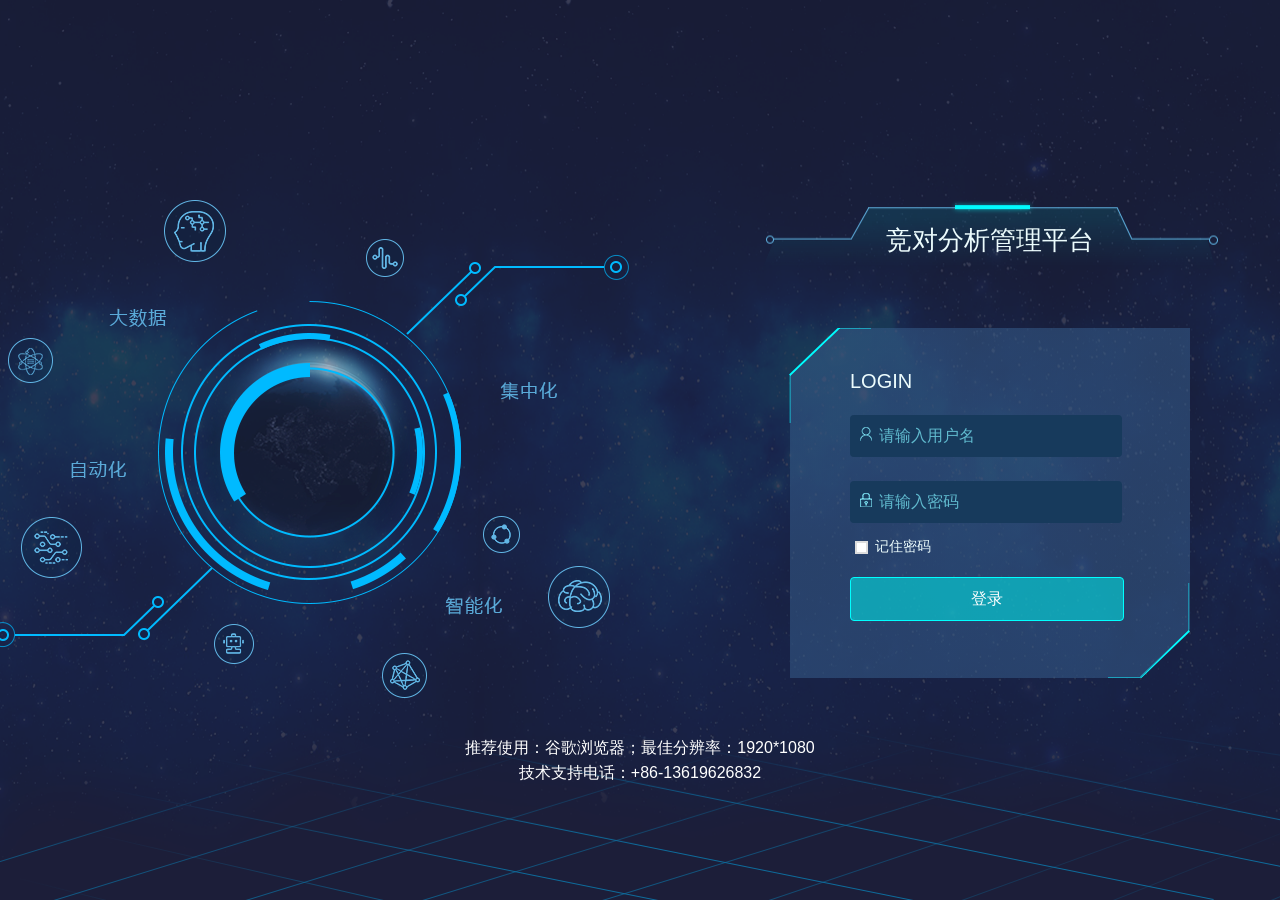
<file: contra/WebContent/login.html>
<!DOCTYPE html>
<html lang="en">
<head>
    <meta charset="UTF-8">
    <title>登录页</title>
      <link rel="shortcut icon" href="images/logo.png">
    <style>
        html,body{height: 100%;width: 100%;margin:0;padding:0;}
        body{
            background:url(images/login/lgbg.png)no-repeat;
            width:100%;
            height:100%;
            background-size:100% 100%;
            position:absolute;
            filter:progid:DXImageTransform.Microsoft.AlphaImageLoader(src='images/login/lgbg.png',sizingMethod='scale');
            font-family: arial, "微软雅黑";
        }

        .border1{
            border: 1px solid white;
        }

        .centerDiv {position:absolute; left:50%; top:50%; width:1300px; height:700px; margin-left:-650px; margin-top:-350px}

        .rightDivParent{
            background: url(images/login/leftTop.png) 9px 8px no-repeat,
            url(images/login/rightBottom.png) 328px 263px no-repeat;
            margin: auto;
            margin-top: 50px;
            width: 420px;
            height: 360px;
            padding-top: 8px;
        }
        .rightDiv{
            background: linear-gradient(-45deg, transparent 35px, rgba(53,91,137,0.56) 0) right,
            linear-gradient(136deg, transparent 35px, rgba(53,91,137,0.56) 0) left;
            background-size: 50% 100%;
            background-repeat: no-repeat;
            width: 340px;
            height: 308px;
            margin: auto;
            text-align: left;
            padding-top: 42px;
            padding-left: 60px;
        }

        .inputSty{
            border: none;width: 100%;height: 100%;background-color: transparent; outline:none;color: #60bace;font-size: 16px;
        }

        input::-webkit-input-placeholder{
            color:#60bace;
        }

        input[type=checkbox]  {
            display: inline-block;
            vertical-align: middle;
            width: 13px;
            height: 13px;
            margin-left: 5px;
            -webkit-appearance: none;
            background-color: transparent;
            border: 0;
            outline: 0 !important;
            line-height: 20px;
            color: #d8d8d8;
        }



        input[type=checkbox]:after  {
            content: "";
            display:block;
            width: 13px;
            height: 13px;
            text-align: center;
            line-height: 13px;
            font-size: 13px;
            color: #fff;
            border: 2px solid #ddd;
            background-color: #fff;
            box-sizing:border-box;
        }
        input[type=checkbox]:checked:after  {
            border: 2px solid #ddd;
            background-color: #207e92;
        }
        input:-webkit-autofill, textarea:-webkit-autofill, select:-webkit-autofill{
            background-color: rgb(32, 80, 127) !important;
        }
    </style>
</head>
<body>

<div class="centerDiv ">

    <div style="float: left;width:639px;height:498px; margin-top:100px;background: url(images/login/leftPig.png) no-repeat;background-size: 100% 100%" class="" ></div>

    <div style="float: right;width: 600px;height: 500px;margin-top:100px;" class="">

        <div class="" style="margin: auto;color: #ecfcfd;font-size: 26px;width: 456px;height: 70px;line-height: 80px;background: url(images/login/topTitle.png) no-repeat;background-size: 100% 100%;text-align: center">
            <span>竞对分析管理平台</span>
        </div>

        <div class=" rightDivParent">
        <div class=" rightDiv" >

            <span style="color: #ecfcfd;font-size: 20px" >LOGIN</span>

             <div style="border-radius: 4px;margin-top: 22px;width: 80%;height: 42px;line-height: 42px;background-color: #173a5c" class="">
                  <div style="float: left;margin-top: 12px;margin-left: 10px;height: 14px;width: 12px;background: url(images/login/userName.png) no-repeat"></div>
                  <div style="float: right;width: 90%;height: 38px">
                      <input type="text" value="" style="display: none">
                      <input type="text" value="" id="userName" class="inputSty" placeholder="请输入用户名" autocomplete="off">
                  </div>
             </div>

            <div style="border-radius: 4px;margin-top: 24px;width: 80%;height: 42px;line-height: 42px;background-color: #173a5c" class="">
                <div style="float: left;margin-top: 12px;margin-left: 10px;height: 14px;width: 12px;background: url(images/login/psw.png) no-repeat"></div>
                <div style="float: right;width: 90%;height: 38px">
                    <input type="password" value="" style="display: none">
                    <input type="password"  id="passwd" class="inputSty" placeholder="请输入密码" autocomplete="off">
                </div>
            </div>
            
            <div style="color: #cdcdcd;font-size: 14px;margin-top: 15px">
            <input type="checkbox" id="jizhu">
            <span style="color:  #ecfcfd">记住密码</span>
            </div>

            <div  id="userLogin" style="border-radius: 4px;text-align: center;border: 1px solid #00ffff;background-color: rgba(3, 222, 225, 0.6);;
            color: #FFFFFF;height: 42px;line-height:42px;width: 80%;margin-top: 20px" >登录</div>
        </div>
        </div>
    </div>

    <p style="clear: both;width: 100%;text-align: center;color: #FFFFFF;position: absolute;bottom: 25px;font-size: 16px;">推荐使用：谷歌浏览器；最佳分辨率：1920*1080</p>
    <P style="clear: both;width: 100%;text-align: center;color: #FFFFFF;position: absolute;bottom: 0;font-size: 16px;">技术支持电话：+86-13619626832</P>
</div>


</body>
<script type="text/javascript" src="js/common/jquery-3.1.1.js"></script>
<script type="text/javascript" src="layui/layui.js"></script>
<script type="text/javascript" src="js/common/common.js"></script>
<script type="text/javascript" src="js/common/jquery.cookie.js"></script>

<script>
    $(function () {
//        console.log($.cookie("rmbUser"))
        if ($.cookie("rmbUser") == "true") {
            $("#jizhu").attr("checked", true);
            $("#userName").val($.cookie("userCode"));
            $("#passwd").val($.cookie("userPasswd"));
        }

        $("#userName").change(function(){
           $("#passwd").val("");
        });

        //按钮点击事件
        $("#userLogin").click(function () {
            login();
        });

        //键盘事件
        $("html").keypress(function (event) {
            if (event.keyCode == 13) {//判断是否enter键
                login();
            }
        });

//        $("#userLogin").mouseenter(function () {
//            $("#userLogin").css("border","1px solid #104a82")
//        })
//
//        $("#userLogin").mouseleave(function () {
//            $("#userLogin").css("border","none")
//        })

    });

    function login() {
        Save();
        var userCode = $("#userName").val();
        var userPasswd = $("#passwd").val();
        var flag = $("input[type='checkbox']").is(':checked');
        $.ajax({
            type: 'post',
            data: {userName: userCode, passwd: userPasswd},
            url: "/contra/checkLogin.jhtml",
            success: function (data) {
                if (data == 'success') {
                    window.location.href="/contra/index.jhtml"
                }else if(data == 'noaccount')  {
                    ErroAlert("账号不存在")
                }
                else if(data == 'nopasswd')  {
                    ErroAlert("密码错误")
                }else if(data=='lock'){
                    ErroAlert("账号已失效")
                }
            }
        });
    }


    //记住用户名密码
    function Save() {
        if ($("input[type='checkbox']").is(':checked')) {
            var str_username = $("#userName").val();
            var str_password = $("#passwd").val();
            $.cookie("rmbUser", "true", { expires: 7 }); //存储一个带7天期限的cookie
            $.cookie("userCode", str_username, { expires: 7 });
            $.cookie("userPasswd", str_password, { expires: 7 });
        }
        else {
            $.cookie("rmbUser", "false", { expire: -1 });
            $.cookie("userCode", "", { expires: -1 });
            $.cookie("userPasswd", "", { expires: -1 });
        }
    };



    //弹出
    function ErroAlert(e) {
        var index = layer.alert(e, { icon: 5, time: 2000, offset: 't', closeBtn: 0, title: '错误信息', btn: [], anim: 2, shade: 0 });
        layer.style(index, {
            color: '#777'
        });
    }
</script>

</html>
</file>
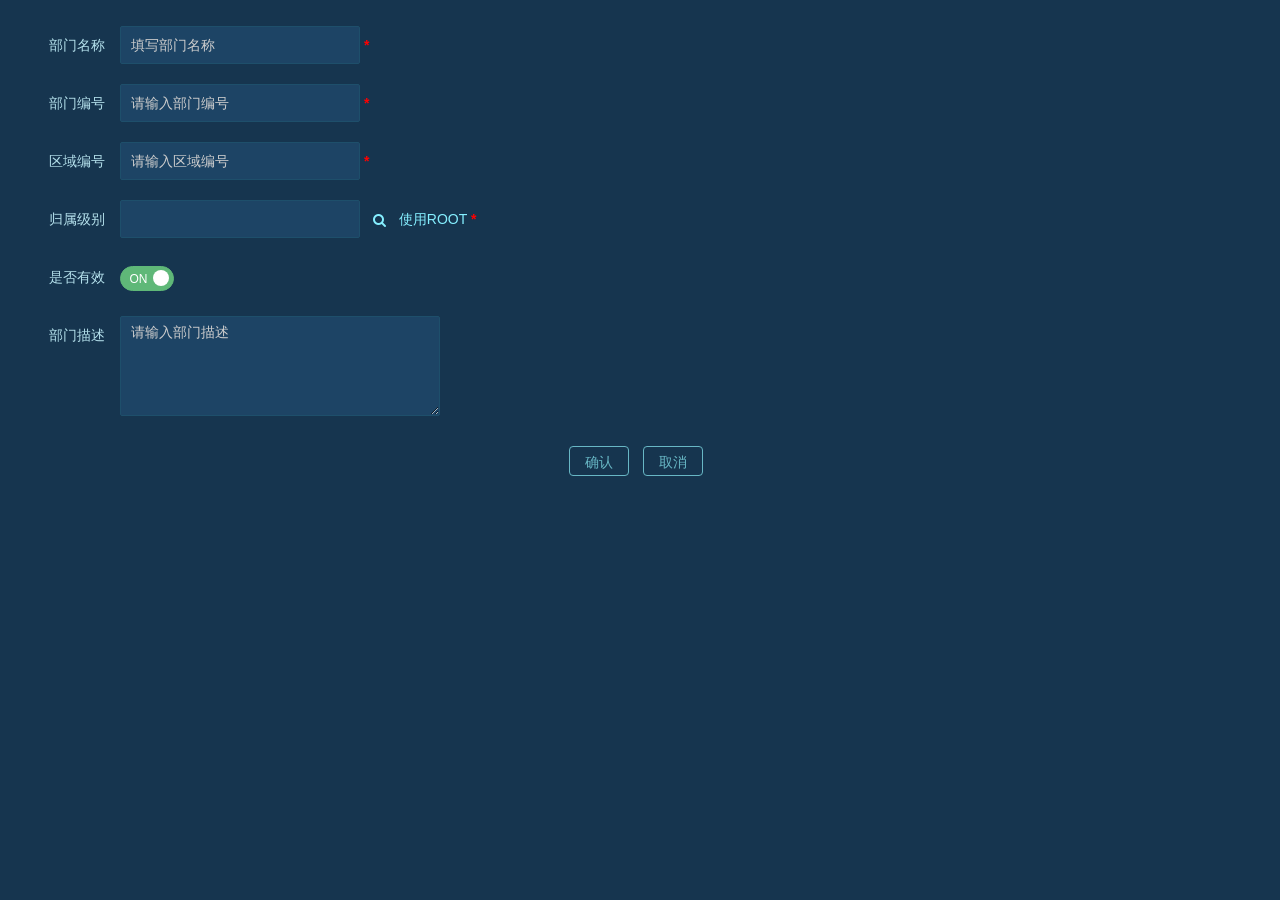
<file: contra/WebContent/admin/user/departmentedit.html>
<!DOCTYPE html>
<html lang="en">
<head>
    <meta charset="UTF-8">
    <META HTTP-EQUIV="pragma" CONTENT="no-cache">
    <META HTTP-EQUIV="Cache-Control" CONTENT="no-cache, must-revalidate">
    <META HTTP-EQUIV="expires" CONTENT="0">
    <meta http-equiv="X-UA-Compatible" content="IE=edge,chrome=1">
    <meta name="viewport" content="width=device-width, initial-scale=1, maximum-scale=1">
    <meta name="apple-mobile-web-app-status-bar-style" content="black">
    <meta name="apple-mobile-web-app-capable" content="yes">
    <meta name="format-detection" content="telephone=no">
    <link rel="stylesheet" type="text/css" href="../../css/common/bootstrap.min.css?ver=1">
    <link rel="stylesheet" type="text/css" href="../../css/global.css?ver=1">
    <link rel="stylesheet" type="text/css" href="../../css/common/button.css?ver=1">
    <link rel="stylesheet" type="text/css" href="../../layui/css/layui.css">
    <link rel="stylesheet" type="text/css" href="../../font-awesome-4.7.0/css/font-awesome.min.css">
    <link rel="stylesheet" href="../../css/common/sumoselect.css"/>
    <link rel="stylesheet" href="../../css/common/style-modal.css"/>
        <script type="text/javascript" src="../../js/common/jquery-3.1.1.js?ver=1"></script>
    <script src="../../layui/layui.js" type="text/javascript"></script>
    <script src="../../js/common/common.js" type="text/javascript"></script>
    <script type="text/javascript" src="../../js/common/jquery.sumoselect.js"></script>
    <script type='text/javascript' src='../../js/admin/user/departmentedit.js'></script>
    <title>添加/编辑用户</title>
    <style>
        .layui-form-label {
            width: 120px;
        }

        .layui-input
        {
            display: inline-block;
            width: 240px;
        }

        span.spanrequired {
            font-weight: bolder;
            color: red;
        }
        .layui-form-switch {
            height: 25px;
            line-height: 25px;
            width: 54px;
        }
        .layui-input-block  .readonly{
            background-color: #183952!important;
            cursor: pointer!important;
        }
        .search:hover{
            background: none;
        }
    </style>
</head>
<body>

<form class="layui-form" action="" style="margin-top: 20px;">
    <div class="layui-form-item">
        <label class="layui-form-label">部门名称</label>
        <div class="layui-input-block">
            <input type="text" name="DEPT_NAME" id="DEPT_NAME" class="layui-input" placeholder="填写部门名称"   autocomplete="off">
            <span class="spanrequired">*</span>
        </div>
    </div>
    <div class="layui-form-item">
        <label class="layui-form-label">部门编号</label>
        <div class="layui-input-block">
            <input type="text" name="DEPT_CODE" id="DEPT_CODE" class="layui-input" placeholder="请输入部门编号"    autocomplete="off">
            <span class="spanrequired">*</span>
        </div>
    </div>
    <div class="layui-form-item">
        <label class="layui-form-label">区域编号</label>
        <div class="layui-input-block">
            <input type="text" name="AREA_CODE" id="AREA_CODE" class="layui-input" placeholder="请输入区域编号"    autocomplete="off">
            <span class="spanrequired">*</span>
        </div>
    </div>
    <div class="layui-form-item">
        <label class="layui-form-label">归属级别</label>
        <div class="layui-input-block">
            <input type="text" name="PARENT_DEPT_CODE" id="PARENT_DEPT_CODE" required  lay-verify="required" class="layui-input" readonly  autocomplete="off" style="width: 240px;cursor: pointer;">
            <a class="search btnme " id="btnAddDepartment" data-toggle="tooltip" data-placement="bottom" title="选择归属级别"><i class="fa fa-search" style="color: #85EFFF;" aria-hidden="true"></i></a>
            <a id="btnROOT" style="color: #85EFFF;" title="使用ROOT">使用ROOT</a>
            <span class="spanrequired">*</span>
        </div>
    </div>
    <div class="layui-form-item">
        <label class="layui-form-label">是否有效</label>
        <div class="layui-input-block">
            <input type="checkbox" lay-skin="switch" name="ISVALID" id="ISVALID"  lay-text="ON|OFF" checked=""  autocomplete="off"  lay-filter="ISVALID" lay-data="{id: 'ISVALID'}" />
        </div>
    </div>
    <div class="layui-form-item">
        <label class="layui-form-label">部门描述</label>
        <div class="layui-input-block">
            <textarea placeholder="请输入部门描述" class="layui-textarea" name="DESCRIPTION" id="DESCRIPTION"  autocomplete="off" style="width: 320px"></textarea>
        </div>
    </div>
    <div class="layui-form-item btn-save" style="margin-top: 25px;">
        <!--<label class="layui-form-label">&nbsp;</label>-->
        <div class="layui-input-block" style="margin-left: 0px;">
            <a class="buttona color-highlight" id="btnSubmit" title="确认" >确认</a>
            <a class="buttona color-highlight" id="btnCancel" title="取消" >取消</a>
            <span id="spanmessage" style="font-weight: bold;color: red;">&nbsp;</span>
        </div>
    </div>
</form>
<input type="hidden" id="txtid" />
<input type="hidden" id="hISVALID" />
</body>
</html>
</file>
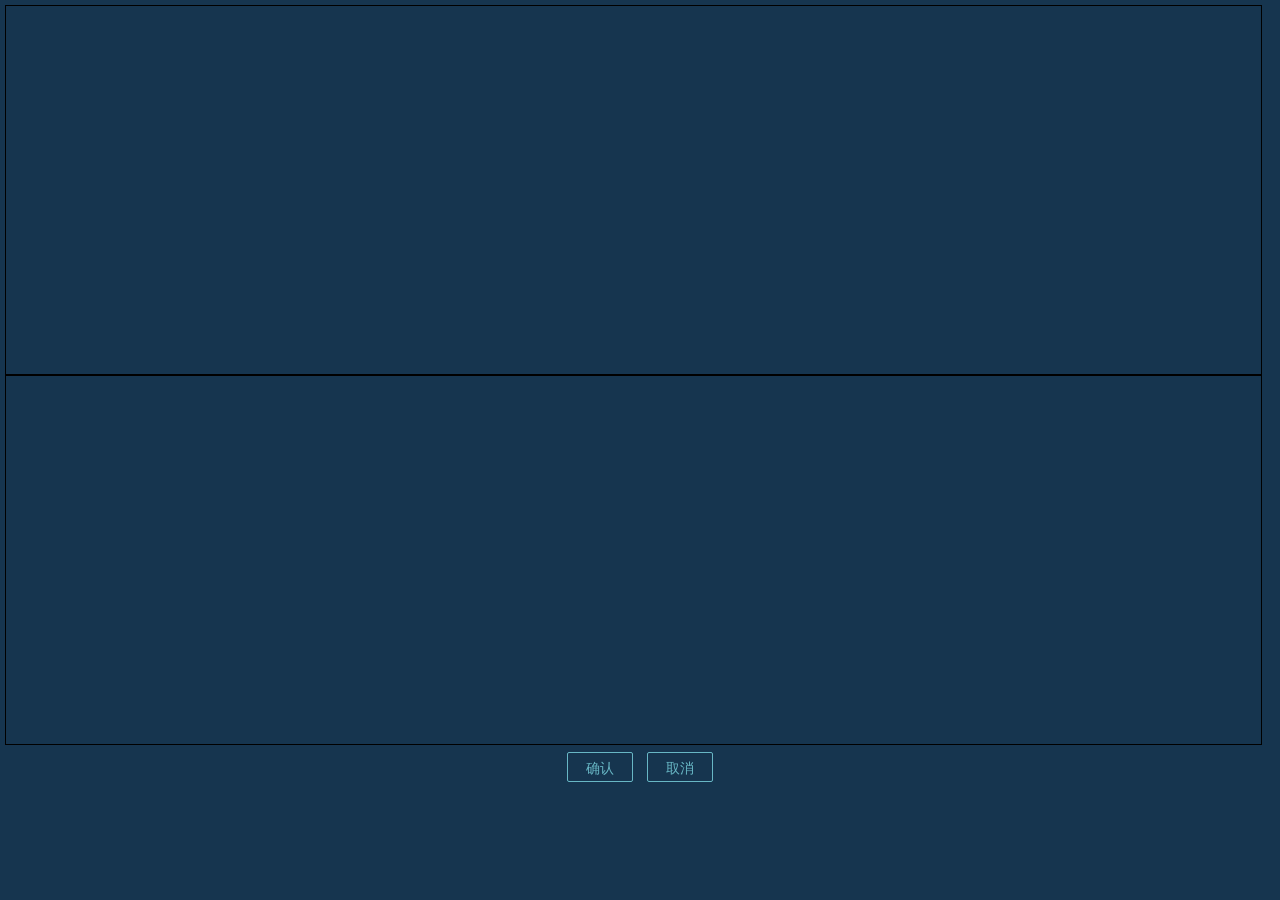
<file: contra/WebContent/admin/user/departmenttree.html>
<!DOCTYPE html>
<html lang="en">
<head>
    <meta charset="UTF-8">
    <META HTTP-EQUIV="pragma" CONTENT="no-cache">
    <META HTTP-EQUIV="Cache-Control" CONTENT="no-cache, must-revalidate">
    <META HTTP-EQUIV="expires" CONTENT="0">
    <meta http-equiv="X-UA-Compatible" content="IE=edge,chrome=1">
    <meta name="viewport" content="width=device-width, initial-scale=1, maximum-scale=1">
    <meta name="apple-mobile-web-app-status-bar-style" content="black">
    <meta name="apple-mobile-web-app-capable" content="yes">
    <meta name="format-detection" content="telephone=no">
    <link rel="stylesheet" type="text/css" href="../../css/common/bootstrap.min.css?ver=1">
    <link rel="stylesheet" type="text/css" href="../../css/global.css?ver=1">
    <link rel="stylesheet" type="text/css" href="../../css/common/button.css?ver=1">
    <link rel="stylesheet" type="text/css" href="../../layui/css/layui.css">
    <link rel="stylesheet" type="text/css" href="../../font-awesome-4.7.0/css/font-awesome.min.css">
    <link rel="stylesheet" href="../../css/common/sumoselect.css"/>
    <link rel="stylesheet" href="../../css/common/style-modal.css"/>
    <script type="text/javascript" src="../../js/common/jquery-3.1.1.js?ver=1"></script>
    <script src="../../layui/layui.js" type="text/javascript"></script>
    <script src="../../js/common/common.js" type="text/javascript"></script>
    <script src="../../js/common/layui-xtree.js" type="text/javascript"></script>
    <script type="text/javascript" src="../../js/common/jquery.sumoselect.js"></script>
    <script src="../../js/admin/user/departmenttree.js" type="text/javascript"></script>
    <title>后台管理选择部门</title>
    <style>
        .layui-btn {
            display: inline-block;
            height: 30px;
            line-height: 30px;
            padding: 0 18px;
            white-space: nowrap;
            text-align: center;
            font-size: 14px;
            border-radius: 2px;
            cursor: pointer;
            float: right;
        }

        .layui-tree-leaf {
            top: 3px;
            margin: 0px 5px 0px 0px;
            font-size: 18px !important;
            color: rgb(130, 130, 130) !important;
        }

        .layui-tree-branch, .layui-tree-spread {
            top: 3px;
            margin: 0px 5px 0px 0px;
            font-size: 18px !important;
            color: rgb(238, 154, 0) !important;
        }

        #treeSimple a {
            text-decoration: none;
        }

        .usertree {
            width: 99%;
            height: 370px;
            border: 1px solid black;
            padding: 10px 0 25px 5px;
            overflow-y: auto;
            overflow-x: hidden;
        }

        .title {
            font-size: 18px;
            font-weight: bold;
            text-align: center;
            width: 100%;
            display: block;
        }
        .layui-btn{
            text-decoration: none;
            float:none;
        }
        .layui-tree li a cite{
            color: #FFFFFF;
        }
        .selectnode{
            font-weight: bold;
        }
    </style>
</head>
<body style="margin-top: 0px;">
<form class="layui-form">
    <div class="container" style="text-align: left">
        <div class="row clearfix">
            <div class="col-md-12">
                <div id="treeCheckBox" class="usertree"></div>
                <div id="treeSimple" class="usertree"></div>
            </div>
            <div class="col-md-12 btn-save" style="text-align: center;margin-top: 7px;">
                <a class="layui-btn color-highlight" id="btnSubmit">确认</a>
                <a class="layui-btn color-highlight" id="btnCancel">取消</a>
            </div>
        </div>
    </div>
</form>
</body>
</html>
</file>
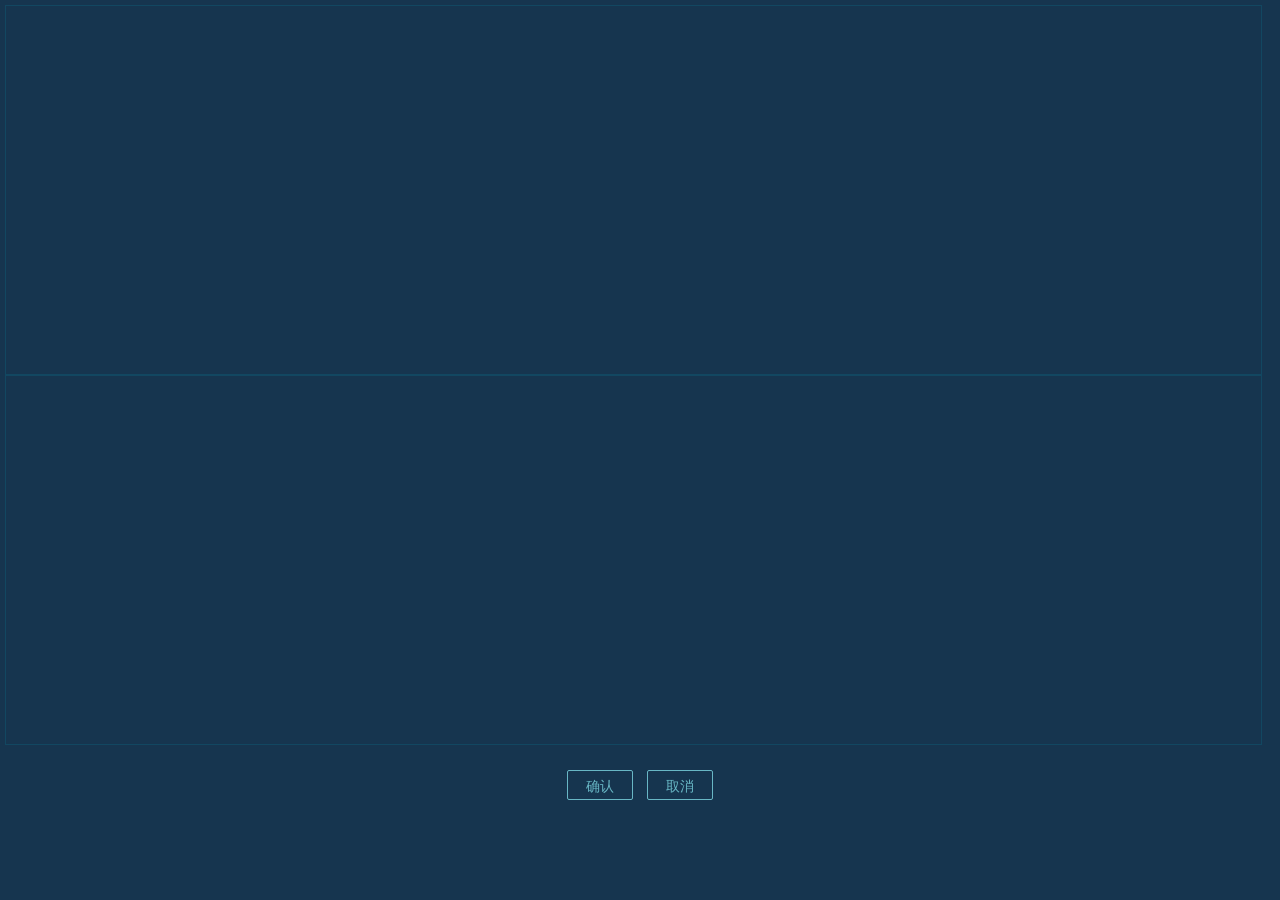
<file: contra/WebContent/admin/user/functiontree.html>
<!DOCTYPE html>
<html lang="en">
<head>
    <meta charset="UTF-8">
    <META HTTP-EQUIV="pragma" CONTENT="no-cache">
    <META HTTP-EQUIV="Cache-Control" CONTENT="no-cache, must-revalidate">
    <META HTTP-EQUIV="expires" CONTENT="0">
    <meta http-equiv="X-UA-Compatible" content="IE=edge,chrome=1">
    <meta name="viewport" content="width=device-width, initial-scale=1, maximum-scale=1">
    <meta name="apple-mobile-web-app-status-bar-style" content="black">
    <meta name="apple-mobile-web-app-capable" content="yes">
    <meta name="format-detection" content="telephone=no">
    <link rel="stylesheet" type="text/css" href="../../css/common/bootstrap.min.css?ver=1">
    <link rel="stylesheet" type="text/css" href="../../css/global.css?ver=1">
    <link rel="stylesheet" type="text/css" href="../../css/common/button.css?ver=1">
    <link rel="stylesheet" type="text/css" href="../../layui/css/layui.css">
    <link rel="stylesheet" type="text/css" href="../../font-awesome-4.7.0/css/font-awesome.min.css">
    <link rel="stylesheet" href="../../css/common/sumoselect.css"/>
    <link rel="stylesheet" href="../../css/common/style-modal.css"/>
        <script type="text/javascript" src="../../js/common/jquery-3.1.1.js?ver=1"></script>
    <script src="../../layui/layui.js" type="text/javascript"></script>
    <script src="../../js/common/common.js" type="text/javascript"></script>
    <script src="../../js/common/layui-xtree.js" type="text/javascript"></script>
    <script type="text/javascript" src="../../js/common/jquery.sumoselect.js"></script>
    <script src="../../js/admin/user/functiontree.js" type="text/javascript"></script>
    <title>后台管理选择功能</title>
    <style>
        .layui-btn {
            display: inline-block;
            height: 30px;
            line-height: 30px;
            padding: 0 18px;
            white-space: nowrap;
            text-align: center;
            font-size: 14px;
            border-radius: 2px;
            cursor: pointer;
            float: right;
        }

        .layui-tree-leaf {
            top: 3px;
            margin: 0px 5px 0px 0px;
            font-size: 18px !important;
            color: rgb(130, 130, 130) !important;
        }

        .layui-tree-branch, .layui-tree-spread {
            top: 3px;
            margin: 0px 5px 0px 0px;
            font-size: 18px !important;
            color: rgb(238, 154, 0) !important;
        }

        #treeSimple a {
            text-decoration: none;
        }

        .usertree {
            width: 99%;
            height: 370px;
            border: 1px solid rgba(0, 144, 171, 0.2);
            padding: 10px 0 25px 5px;
            overflow-y: auto;
            overflow-x: hidden;
        }

        .title {
            font-size: 18px;
            font-weight: bold;
            text-align: center;
            width: 100%;
            display: block;
        }
        .layui-btn{
            text-decoration: none;
            float:none;
        }
    </style>
</head>
<body style="margin-top: 0px;">
<form class="layui-form">
    <div class="container" style="text-align: left">
        <div class="row clearfix">
            <div class="col-md-12">
                <div id="treeCheckBox" class="usertree"></div>
                <div id="treeSimple" class="usertree"></div>
            </div>
            <div class="col-md-12 btn-save" style="text-align: center;margin-top: 25px">
                <a class="layui-btn color-highlight" id="btnSubmit">确认</a>
                <a class="layui-btn color-highlight" id="btnCancel">取消</a>
            </div>
        </div>
    </div>
</form>
</body>
</html>
</file>
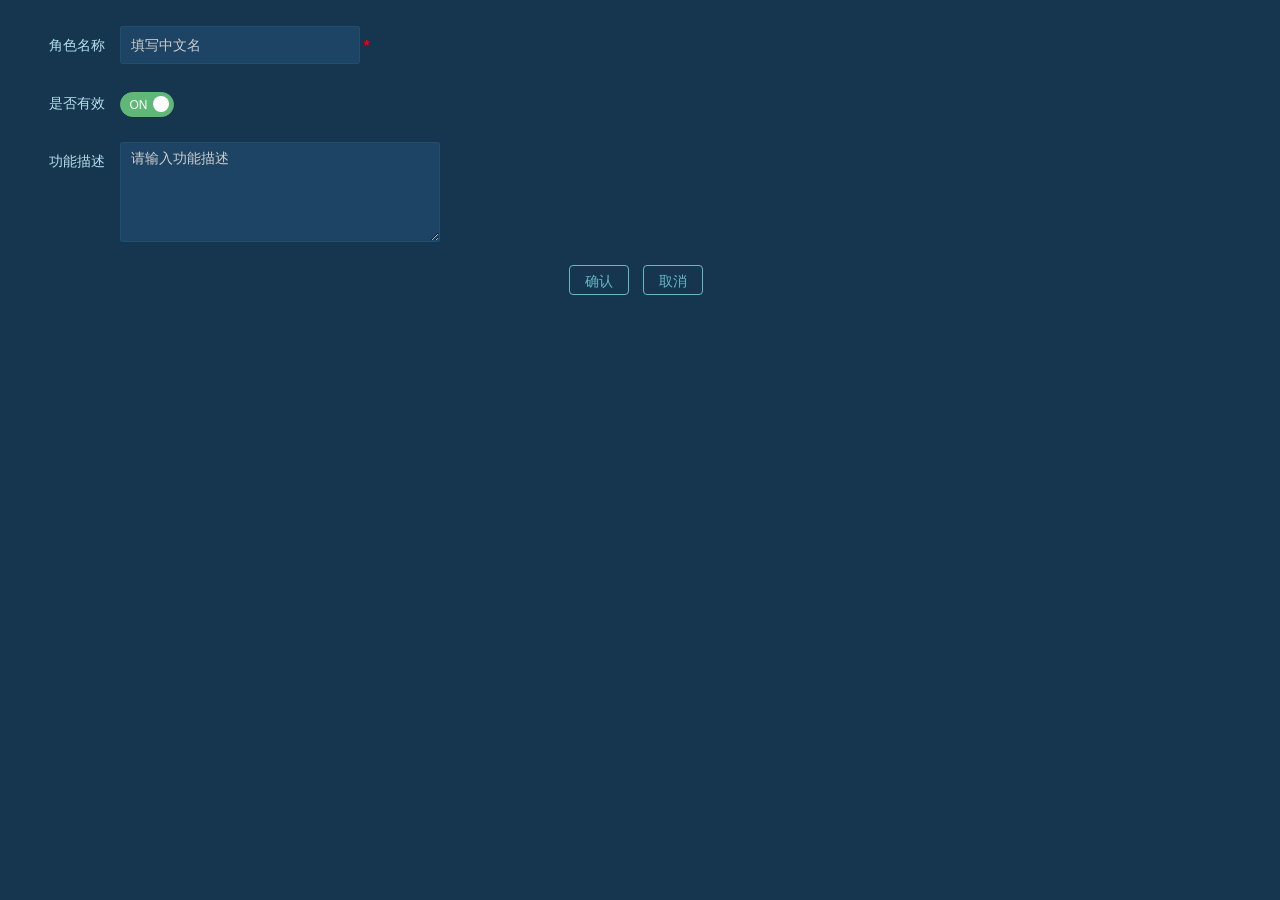
<file: contra/WebContent/admin/user/roleedit.html>
<!DOCTYPE html>
<html lang="en">
<head>
    <meta charset="UTF-8">
    <META HTTP-EQUIV="pragma" CONTENT="no-cache">
    <META HTTP-EQUIV="Cache-Control" CONTENT="no-cache, must-revalidate">
    <META HTTP-EQUIV="expires" CONTENT="0">
    <meta http-equiv="X-UA-Compatible" content="IE=edge,chrome=1">
    <meta name="viewport" content="width=device-width, initial-scale=1, maximum-scale=1">
    <meta name="apple-mobile-web-app-status-bar-style" content="black">
    <meta name="apple-mobile-web-app-capable" content="yes">
    <meta name="format-detection" content="telephone=no">
    <link rel="stylesheet" type="text/css" href="../../css/common/bootstrap.min.css?ver=1">
    <link rel="stylesheet" type="text/css" href="../../css/global.css?ver=1">
    <link rel="stylesheet" type="text/css" href="../../css/common/button.css?ver=1">
    <link rel="stylesheet" type="text/css" href="../../layui/css/layui.css">
    <link rel="stylesheet" type="text/css" href="../../font-awesome-4.7.0/css/font-awesome.min.css">
    <link rel="stylesheet" href="../../css/common/sumoselect.css"/>
    <link rel="stylesheet" href="../../css/common/style-modal.css"/>
        <script type="text/javascript" src="../../js/common/jquery-3.1.1.js?ver=1"></script>
    <script src="../../layui/layui.js" type="text/javascript"></script>
    <script src="../../js/common/common.js" type="text/javascript"></script>
    <script type="text/javascript" src="../../js/common/jquery.sumoselect.js"></script>
    <script type='text/javascript' src='../../js/admin/user/roleedit.js'></script>
    <title>添加/编辑角色</title>
    <style>
        .layui-form-label {
            width: 120px;
        }

        .layui-input
        {
            display: inline-block;
            width: 240px;
        }

        span.spanrequired {
            font-weight: bolder;
            color: red;
        }
        .layui-form-switch {
            height: 25px;
            line-height: 25px;
            width: 54px;
        }
        .layui-input-block  .readonly{
            background-color: #183952!important;
            cursor: pointer!important;
        }
        .search:hover{
            background: none;
        }
    </style>
</head>
<body>

<form class="layui-form" action="" style="margin-top: 20px;">
    <div class="layui-form-item">
        <label class="layui-form-label">角色名称</label>
        <div class="layui-input-block">
            <input type="text" name="ROLE_NAME" id="ROLE_NAME" class="layui-input" placeholder="填写中文名" lay-verify="title|required"  autocomplete="off">
            <span class="spanrequired">*</span>
        </div>
    </div>
    <div class="layui-form-item">
        <label class="layui-form-label">是否有效</label>
        <div class="layui-input-block">
            <input type="checkbox" lay-skin="switch" name="ISVALID" id="ISVALID"  lay-text="ON|OFF" checked=""  autocomplete="off"  lay-filter="ISVALID" lay-data="{id: 'ISVALID'}" />
            <input type="hidden" id="hISVALID" />
        </div>
    </div>
    <div class="layui-form-item">
        <label class="layui-form-label">功能描述</label>
        <div class="layui-input-block">
            <textarea placeholder="请输入功能描述" class="layui-textarea" name="DESCRIPTION" id="DESCRIPTION"  autocomplete="off" style="width: 320px"></textarea>
        </div>
    </div>
    <div class="layui-form-item btn-save" >
        <!--<label class="layui-form-label">&nbsp;</label>-->
        <div class="layui-input-block" style="margin-left: 0px;">
            <a class="buttona color-highlight" id="btnSubmit" title="确认" >确认</a>
            <a class="buttona color-highlight" id="btnCancel" title="取消" >取消</a>
            <span id="spanmessage" style="font-weight: bold;color: red;">&nbsp;</span>
        </div>
    </div>
</form>
</body>
</html>
</file>
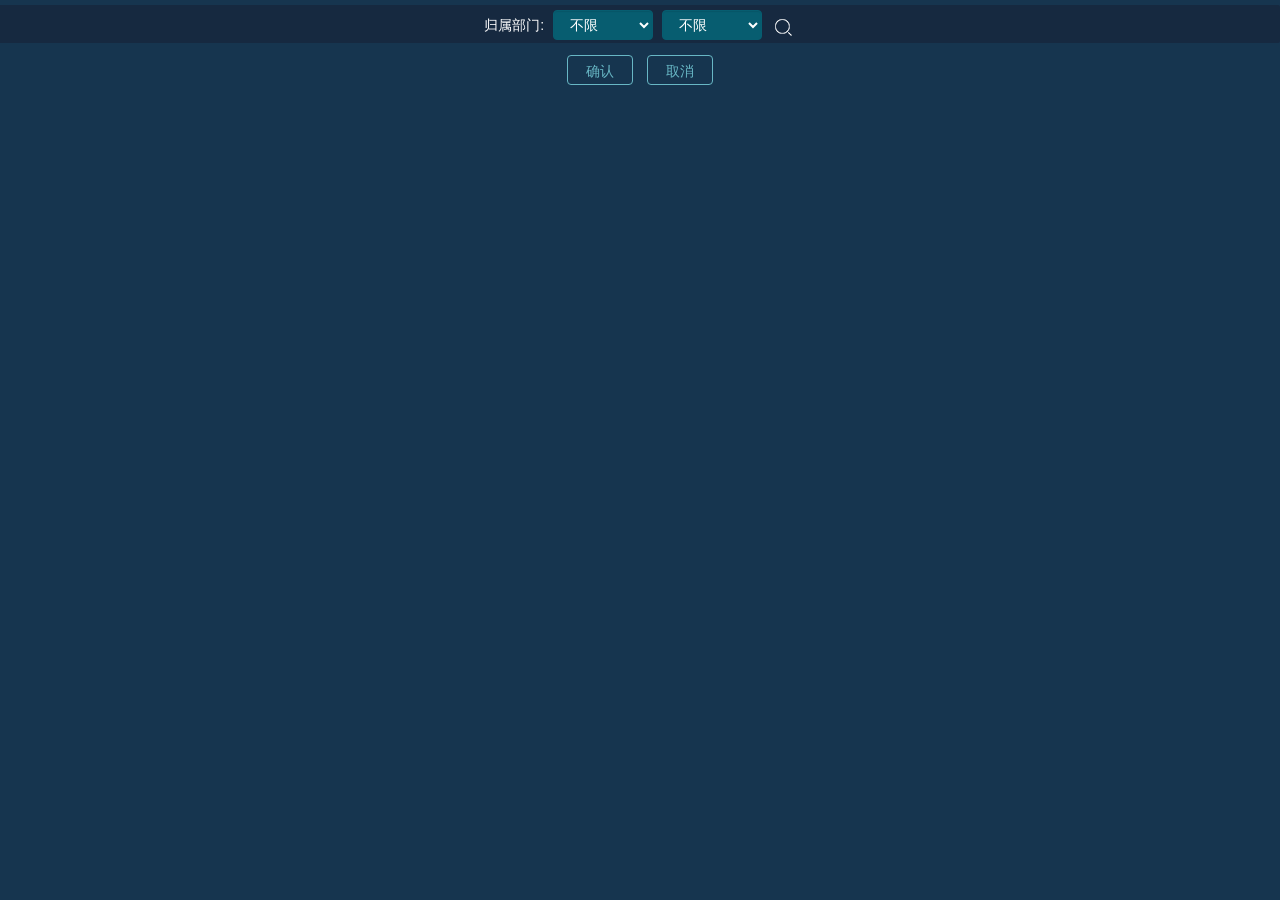
<file: contra/WebContent/admin/user/roleuser.html>
<!DOCTYPE html>
<html lang="en">
<head>
    <meta charset="UTF-8">
    <META HTTP-EQUIV="pragma" CONTENT="no-cache">
    <META HTTP-EQUIV="Cache-Control" CONTENT="no-cache, must-revalidate">
    <META HTTP-EQUIV="expires" CONTENT="0">
    <meta http-equiv="X-UA-Compatible" content="IE=edge,chrome=1">
    <meta name="viewport" content="width=device-width, initial-scale=1, maximum-scale=1">
    <meta name="apple-mobile-web-app-status-bar-style" content="black">
    <meta name="apple-mobile-web-app-capable" content="yes">
    <meta name="format-detection" content="telephone=no">
    <link rel="stylesheet" type="text/css" href="../../css/common/bootstrap.min.css?ver=1">
    <link rel="stylesheet" type="text/css" href="../../css/global.css?ver=1">
    <link rel="stylesheet" type="text/css" href="../../css/common/button.css?ver=1">
    <link rel="stylesheet" type="text/css" href="../../layui/css/layui.css">
    <link rel="stylesheet" type="text/css" href="../../font-awesome-4.7.0/css/font-awesome.min.css">
    <link rel="stylesheet" href="../../css/common/sumoselect.css"/>
    <link rel="stylesheet" href="../../css/common/style-modal.css"/>
    <script type="text/javascript" src="../../js/common/jquery-3.1.1.js?ver=1"></script>
    <script src="../../layui/layui.js" type="text/javascript"></script>
    <script src="../../js/common/common.js" type="text/javascript"></script>
    <script type="text/javascript" src="../../js/common/jquery.sumoselect.js"></script>
    <script type='text/javascript' src='../../js/admin/user/roleuser.js'></script>
    <title>添加用户</title>
    <style>
        th[data-field="USER_CODE"] {
            display: none;
        }

        .bar {
            background: #162940;
            color: #ffffff;
            text-align: center;
            padding-top: 5px;
        }

        .layui-table-view {
            margin-top: 10px;
        }

        .color-highlight {
            height:30px;
            line-height: 30px;
            border-radius: 4px;
        }
    </style>
</head>
<body style="margin-top: 5px;">

<blockquote class="layui-elem-quote bar">
    <span style="margin-left: 5px;">归属部门: </span>
    <select class="select2 form-control" name="" id="selectProvince" style="margin-left: 5px;display: inline-block;">
        <option value="530181" selected="selected">不限</option>
        <option value="530100">云南</option>
        <option value="530181">湖南</option>
    </select>
    <select class="select2 form-control" name="" id="selectCity" style="margin-left: 5px;display: inline-block;">
        <option value="530181" selected="selected">不限</option>
        <option value="530100">昆明</option>
        <option value="530181">大理</option>
    </select>
    <button class="search btnme " data-toggle="tooltip" data-placement="bottom" title="查询">
        <img src="../../images/img/search.png" aria-hidden="true">
    </button>

</blockquote>

<div class="container" style="text-align: center">
    <div class="row clearfix">
        <div class="col-md-12">
            <div id="dtUser" lay-filter="dtUser" lay-data="{id: 'dtUser'}"></div>
        </div>
        <div class="col-md-12 btn-save" style="margin-left: 0px;margin-top: 6px;">
            <a class="layui-btn color-highlight" id="btnSubmit">确认</a>
            <a class="layui-btn color-highlight" id="btnCancel">取消</a>
        </div>
    </div>
</div>
</body>
<script type="text/html" id="toolIsvalid">
    {{#  if(d.hasOwnProperty("ISVALID")==false || d.ISVALID == undefined || d.ISVALID == null){ }}
    <i class="layui-icon" style="color:gray">&#x1006;</i>
    {{# } else  if(d.ISVALID ==1){ }}
    <i class="layui-icon" style="color:orange">&#xe605;</i>
    {{#  }  else { }}
    <i class="layui-icon" style="color:gray">&#x1006;</i>
    {{# } }}
</script>

</html>
</file>
<file: contra/WebContent/css/global.css>
/**

 layui瀹樼綉
 By 璐ゅ績

*/


/* 甯冨眬 */
.site-inline{font-size: 0;}
.site-tree, .site-content{display: inline-block;  *display:inline; *zoom:1; vertical-align: top; font-size: 14px;}
.site-tree{width: 220px; min-height: 900px; padding: 5px 0 20px;}
.site-content{width: 899px; min-height: 900px; padding: 20px 0 10px 20px;}

/* 澶撮儴 */admin-side-toggle
.header{height: 65px; border-bottom: 1px solid #404553;  background-color: #393D49; color: #fff;}
.logo{position: absolute; left: 0; top: 18px;}
.logo img{width: 82px; height: 31px;}

.header .layui-nav{position: absolute; right: 0; top: 0; padding: 0; background: none;}
.header .layui-nav .layui-nav-item{margin: 0 20px; line-height: 66px;}

.menu{position: absolute; right: 0; top: 0; line-height: 65px;}
.menu a{display:inline-block; *display:inline; *zoom:1; vertical-align:top;}
.menu a{position: relative; padding: 0 20px; margin: 0 20px; color: #c2c2c2; font-size: 14px;}
.menu a:hover{color: #fff; transition: all .5s; -webkit-transition: all .5s}
.menu a.this{color: #fff}
.menu a.this::after{content: ''; position: absolute; left: 0; bottom: -1px; width: 100%; height: 5px; }

.header-index{background-color: #080018; border: none;}

.layui-layout-admin .header-demo{border-bottom-color: #483D8B; background-color: #fff;}
.header-demo .logo{left: 40px;}
.header-demo .layui-nav{top: 0;}
.header-demo .layui-nav .layui-nav-item{margin: 0 10px; line-height: 65px;}
.header-demo .layui-nav .layui-nav-item a{color: #999;}
.header-demo .layui-nav .layui-this{background-color: #f2f2f2;}
.header-demo .layui-nav .layui-nav-item a:hover, 
.header-demo .layui-nav .layui-this a{color: #000;}
.header-demo .layui-nav .layui-this:after, 
.header-demo .layui-nav-bar{}
.header-demo .layui-nav .layui-this a{padding: 0 20px;}

/* 搴曢儴 */
.footer{padding: 30px 0; line-height: 30px; text-align: center; background-color: #eee; color: #666; font-weight: 300;}
body .layui-layout-admin .footer-demo{height: auto; padding: 5px 0; line-height: 26px;}
.footer a{padding: 0 5px;}

/* 棣栭〉banner閮ㄥ垎 */
.site-banner{position: relative; height: 600px; text-align: center; overflow: hidden; background-color: #393D49;}
.site-banner-bg
,.site-banner-main{position: absolute; left: 0; top: 0; width: 100%; height: 100%;}
.site-banner-bg{background-position: center 0;}


.site-zfj{padding-top: 25px; height: 220px;}
.site-zfj i{position: absolute; left: 50%; top: 25px; width: 200px; height: 200px; margin-left: -100px; font-size: 200px; color: #c2c2c2;}

@-webkit-keyframes site-zfj {
  0% {opacity: 1;  -webkit-transform: translate3d(0, 0, 0) rotate(0deg) scale(1);}
  10% {opacity: 0.8; -webkit-transform: translate3d(-100px, 0px, 0) rotate(10deg) scale(0.7);}
  35% {opacity: 0.6; -webkit-transform: translate3d(100px, 0px, 0) rotate(30deg) scale(0.4);}
  50% {opacity: 0.4; -webkit-transform: translate3d(0, 0, 0) rotate(360deg) scale(0);}
  80% {opacity: 0.2; -webkit-transform: translate3d(0, 0, 0) rotate(720deg) scale(1);}
  90% {opacity: 0.1; -webkit-transform: translate3d(0, 0, 0) rotate(3600deg) scale(6);}
  100% {opacity: 1; -webkit-transform: translate3d(0, 0, 0) rotate(3600deg) scale(1);}
}
@keyframes site-zfj {
  0% {opacity: 1;  transform: translate3d(0, 0, 0) rotate(0deg) scale(1);}
  10% {opacity: 0.8; transform: translate3d(-100px, 0px, 0) rotate(10deg) scale(0.7);}
  35% {opacity: 0.6; transform: translate3d(100px, 0px, 0) rotate(30deg) scale(0.4);}
  50% {opacity: 0.4; transform: translate3d(0, 0, 0) rotate(360deg) scale(0);}
  80% {opacity: 0.2; transform: translate3d(0, 0, 0) rotate(720deg) scale(1);}
  90% {opacity: 0.1; transform: translate3d(0, 0, 0) rotate(3600deg) scale(6);}
  100% {opacity: 1; transform: translate3d(0, 0, 0) rotate(3600deg) scale(1);}
}

@-webkit-keyframes site-desc {
  0% { -webkit-transform: scale(1.1);}
  100% {opacity: 1; -webkit-transform: scale(1);}
}
@keyframes site-desc {
  0% { transform: scale(1.1);}
  100% {transform: scale(1);}
}

.layui-anim-scaleSpring{-webkit-animation-name: layui-scale-spring; animation-name: layui-scale-spring}
.site-zfj-anim i{-webkit-animation-name: site-zfj; animation-name: site-zfj; -webkit-animation-duration: 5s; animation-duration: 5s;  -webkit-animation-timing-function: linear; animation-timing-function: linear;}


.site-desc{position: relative; height: 70px; margin-top: 25px;  background: url(../images/layui/desc.png) center no-repeat;}
.site-desc-anim{-webkit-animation-name: site-desc; animation-name: site-desc;}

.site-desc cite{position: absolute; bottom: -40px; left: 0; width: 100%; color: #c2c2c2; font-style: normal;}
.site-download{margin-top: 80px; font-size: 0;}
.site-download a{position: relative; padding: 0 45px 0 90px; height: 60px; line-height: 60px; border: 1px solid #464B5B; font-size: 24px; color: #ccc; transition: all .5s; -webkit-transition: all .5s;}
.site-download a:hover{border: 1px solid #778097; color: #fff; border-radius: 30px; }
.site-download a cite{position: absolute; left: 45px; font-size: 30px;}
.site-version{position: relative; margin-top: 15px; color: #ccc; font-size: 12px;}
.site-version span{padding: 0 3px;}
.site-version *{font-style: normal;}
.site-version a{color: #e2e2e2; text-decoration: underline;}

.site-banner-other{position: absolute; left: 0; bottom: 32px; width: 100%; text-align: center;}
.site-banner-other iframe{border: none;}

.site-idea{margin: 50px 0; font-size: 0; text-align: center; font-weight: 300;}
.site-idea li{display: inline-block; vertical-align: top; *display: inline; *zoom:1; font-size: 14px; }
.site-idea li{width: 298px; height: 150px; padding: 30px; line-height: 24px; margin-left: 30px; border: 1px solid #d2d2d2; text-align: left;}
.site-idea li:first-child{margin-left: 0}
.site-idea .layui-field-title{border-color: #d2d2d2}
.site-idea .layui-field-title legend{margin: 0 20px 20px 0; padding: 0 20px; text-align: center;}


/* 杈呭姪 */
.site-tips{margin-bottom: 10px; padding: 15px; border-left: 5px solid #0078AD; background-color: #f2f2f2;}
body .site-tips p{margin: 0;}

/* 鐩綍 */
.site-dir{display: none;}
.site-dir li{line-height: 26px; margin-left: 20px; overflow: visible; list-style-type: disc;}
.site-dir li a{display: block;}
.site-dir li a:active{color: #01AAED;}
.site-dir li a.layui-this{color: #01AAED;}
body .layui-layer-dir{box-shadow: none; border: 1px solid #d2d2d2;}
body .layui-layer-dir .layui-layer-content{padding: 10px; max-height: 280px; overflow: auto;}
.site-dir a em{padding-left: 5px; font-size: 12px; color: #c2c2c2; font-style: normal;}

/* 鏂囨。 */
.site-tree{border-right: 1px solid #eee; }
.site-tree .layui-tree{line-height: 32px;}
.site-tree .layui-tree li i{position: relative; font-size: 22px; color: #000}
.site-tree .layui-tree li a cite{padding: 0 8px;}
.site-tree .layui-tree .site-tree-noicon a cite{padding-left: 15px;}
.site-tree .layui-tree li a em{font-size: 12px; color: #bbb; padding-right: 5px; font-style: normal;}
.site-tree .layui-tree li h2{line-height: 36px; border-left: 5px solid #009E94; margin: 15px 0 5px; padding: 0 10px; background-color: #f2f2f2;}
.site-tree .layui-tree li ul{margin-left: 27px; line-height: 28px;}
.site-tree .layui-tree li ul a,
.site-tree .layui-tree li ul a i{color: #777;}
.site-tree .layui-tree li ul a:hover{color: #333;}
.site-tree .layui-tree li ul li{margin-left: 25px; overflow: visible; list-style-type: disc; /*list-style-position: inside;*/}
.site-tree .layui-tree li ul li cite,
.site-tree .layui-tree .site-tree-noicon ul li cite{padding-left: 0;}

.site-tree .layui-tree .layui-this a{color: #01AAED;}
.site-tree .layui-tree .layui-this .layui-icon{color: #01AAED;}

.site-fix .site-tree{position: fixed; top: 0; bottom: 0; z-index: 666; min-height: 0; overflow: auto;  background-color: #fff;}
.site-fix .site-content{margin-left: 220px;}
.site-fix-footer .site-tree{margin-bottom: 120px;}


.site-title{ margin: 30px 0 20px;}
.site-title fieldset{border: none; padding: 0; border-top: 1px solid #eee;}
.site-title fieldset legend{margin-left: 20px;  padding: 0 10px; font-size: 22px; font-weight: 300;}

.site-text a{color: #01AAED;}
.site-h1{margin-bottom: 20px; line-height: 60px; padding-bottom: 10px; color: #393D49; border-bottom: 1px solid #eee;  font-size: 28px; font-weight: 300;}
.site-h1 .layui-icon{position: relative; top: 5px; font-size: 50px; margin-right: 10px;}
.site-text{position:relative;}
.site-text p{margin-bottom: 10px;  line-height:22px;}
.site-text em{padding: 0 3px; font-weight: 500; font-style: italic; color: #666;}
.site-text code{margin:0 5px; padding: 3px 10px; border: 1px solid #e2e2e2; background-color: #fbfbfb; color: #666; border-radius: 2px;}

.site-table{width: 100%; margin: 10px 0;}
.site-table thead{background-color:#f2f2f2; }
.site-table th, 
.site-table td{padding: 6px 15px; min-height: 20px; line-height: 20px; border:1px solid #ddd; font-size: 14px; font-weight: 400;}
.site-table tr:nth-child(even){background: #fbfbfb;}

.site-block{padding: 20px; border: 1px solid #eee;}
.site-block .layui-form{margin-right: 200px;}


/* 婕旂ず */
body .layui-layout-admin .site-demo{bottom: 82px; padding: 0;z-index:-1;}
body .site-demo-nav .layui-nav-item{line-height: 40px}
.layui-nav-item .layui-icon{position: relative; /*font-size: 20px;*/}
.layui-nav-item a cite{padding: 0 10px;}
.site-demo .layui-main{margin: 15px; line-height: 22px;}
.site-demo-editor{position: absolute; top: 0; bottom: 0; left: 0; width: 50%; }
.site-demo-area{position: absolute; top: 0; bottom: 90px; width: 100%;}
.site-demo-editor textarea{position: absolute; width: 100%; height: 100%; padding: 15px; border: none; resize: none; /*background-color: #F7FBFF;*/ background-color: #272822; color: #CFBFAF; font-family: Courier New; font-size: 12px; -webkit-box-sizing: border-box !important; -moz-box-sizing: border-box !important; box-sizing: border-box !important;}
.site-demo-btn{position: absolute; bottom: 100px; right: 20px;}
.site-demo-zanzhu{position: absolute; bottom: 0; left: 0; width: 100%; height: 90px; text-align: center; background-color: #e2e2e2; overflow: hidden;}
.site-demo-zanzhu>*{position: relative; z-index: 1;}
.site-demo-zanzhu:before{content: ""; position: absolute; z-index: 0; top: 50%; left: 50%; width: 120px; margin: -10px 0px 0px -60px; text-align: center; color: rgb(170, 170, 170); font-size: 18px; font-weight: 300; }

.site-demo-result{position: absolute; right: 0; top: 0; bottom: 0; width: 50%;}
.site-demo-result iframe{position: absolute; width: 100%; height: 100%;}

.site-demo-button{margin-bottom: 30px;}
.site-demo-button div{margin: 20px 30px 10px;}
.site-demo-button .layui-btn{margin-bottom: 10px;}


.site-demo-laytpl{text-align: center;}
.site-demo-laytpl textarea,
.site-demo-laytpl div span{width: 40%;  padding: 15px; margin: 0 15px;}
.site-demo-laytpl textarea{height: 300px; border: none; background-color: #3F3F3F; color: #E3CEAB; font-family: Courier New; resize: none;}
.site-demo-laytpl div span{display: inline-block; text-align: center; background: #101010; color: #fff;}
.site-demo-tplres{margin: 10px 0; text-align: center}
.site-demo-tplres .site-demo-tplh2,
.site-demo-tplres .site-demo-tplview{display: inline-block; width: 50%;}
.site-demo-tplres h2{padding: 15px; background: #e2e2e2;}
.site-demo-tplres h3{font-weight: 700;}
.site-demo-tplres div{padding: 14px; border: 1px solid #e2e2e2; text-align: left;}

.site-demo-upload,
.site-demo-upload img{width: 200px; height: 200px; border-radius: 100%;}
.site-demo-upload{position: relative; background: #e2e2e2;}
.site-demo-upload .site-demo-upbar{position: absolute; top: 50%; left: 50%; margin: -18px 0 0 -56px;}
.site-demo-upload .layui-upload-button{background-color: rgba(0,0,0,.2); color: rgba(255,255,255,1);}

.site-demo-util{position: relative; width: 300px;}
.site-demo-util img{width: 300px; border-radius: 100%;}
.site-demo-util span{position: absolute; left: 0; top: 0; width: 100%; height: 100%; background: #333; cursor: pointer;}
@-webkit-keyframes demo-fengjie {
  0% {-webkit-filter: blur(0); opacity: 1; background: #fff; height: 300px; border-radius: 100%;}
  80% {-webkit-filter: blur(50px);  opacity: 0.95;}
  100% {-webkit-filter: blur(20px); opacity: 0; background: #fff;}
}
@keyframes demo-fengjie {
  0% {filter: blur(0); opacity: 1; background: #fff; height: 300px; border-radius: 100%;}
  80% {filter: blur(50px);  opacity: 0.95;}
  100% {filter: blur(20px); opacity: 0; background: #fff;}
}
.site-demo-fengjie{-webkit-animation-name: demo-fengjie; animation-name: demo-fengjie; -webkit-animation-duration: 5s; animation-duration: 5s;}


.layui-layout-admin .site-demo-body{top: 117px;}
.site-demo-title{position: fixed; left: 200px; right: 0; top: 76px;}
.site-demo-code{position: absolute; left: 0; top: 0; width: 100%; height: 100%; border: none; padding: 10px; resize: none; font-size: 12px; background-color: #F7FBFF; color: #881280; font-family: Courier New;}

.site-demo-body .layui-elem-quote a{color: #483D8B;}
.site-demo-body .layui-elem-quote a:hover{color: #FF5722;}


/* 鍏跺畠 */
#trans-tooltip,
#tip-arrow-bottom,
#tip-arrow-top{display: none !important;}


/* 鐙珛缁勪欢 */
.alone{width:730px; margin:200px auto;}
.alone ul{margin-left:1px; font-size:0;}
.alone li{display:inline-block; width:181px; font-size: 16px; text-align:center; line-height:80px; margin:0 1px 1px 0; background-color:#393D49; color:#fff;}
.alone li:hover{opacity:0.8;}
.alone li a{display:block; color:#fff;}


/* 鑷畾涔塩ss */
.admin-header-item-mobile{
	position: absolute; right: 0px; height: 70px;line-height: 70px; 
	padding: 0 20px; text-align: center; top:0;
	display: none;
}

.admin-nav-tree .layui-nav-child a {
	padding-left: 30px;
}

.admin{
	border: 0;
	margin: 0;
	box-shadow:none;
}
/*顶部栏 上边间隔*/
.admin-nav-card{
	/*margin-top: 4px;*/
}
.admin-nav-card .layui-icon{
	position: relative;
}
.admin-nav-card .layui-tab-item iframe{
	width: 100%;
	border: 0;
	height: 100%;
}

/*上边栏字体颜色*/
.admin-nav-card>.layui-tab-title{
	/*border-bottom: 1px solid #483D8B;*/
    color: white;
}
.admin-nav-card .layui-tab-title cite{
	font-style: normal;
	padding-left: 5px;
}

/*上边点击后颜色*/
.admin-nav-card>.layui-tab-title .layui-this{
    /*color: #f3eb30;*/
    /*background-color: #104a8e;*/
    /*border-left: 1px solid #d7e4f1;*/
    /*border-right: 1px solid #d7e4f1*/

    background: rgba(0, 144, 171, 0.5);
    /*background: linear-gradient(-45deg, transparent 20px, rgba(22,41,64,1) 0) right;*/
    /*background-size: 100% 100%;*/
    /*background-repeat: no-repeat;*/
    border:1px solid #85EFFF;
    color: #85EFFF;

}
.admin-nav-card>.layui-tab-title .layui-this:after{
	border-bottom: 0;
}
.admin-header-user img{
	width: 30px; height: 40px;
    /*border-radius: 100%;    */
	/*position: relative;
    top: 15px;*/
}
.admin-header-user .layui-nav-more{
	top:15px;
}
.admin-header-user .layui-nav-mored{
	top: 26px;
}

/*lock*/
.admin-header-lock{
	width: 320px; height: 150px; padding: 20px; position: relative; text-align: center;
}
.admin-header-lock-img{
	width: 60px; height: 60px; margin: 0 auto;
}
.admin-header-lock-img img{
	width: 60px; height: 60px; border-radius: 100%;
}
.admin-header-lock-name{
	color: #483D8B;margin: 8px 0 15px 0;
}
.admin-header-lock-input{
	width: 150px; color: #FFFFFF; height: 30px; border: 0;background-color: #483D8B; padding: 0 7px; border-radius: 2px;
}
/*table*/
.site-table tbody tr td {text-align: center;}
.site-table tbody tr td .layui-btn+.layui-btn{margin-left: 0px;}
.admin-table-page {position: fixed;z-index: 19940201;bottom: 0;width: 100%;background-color: #eee;border-bottom: 1px solid #ddd;left: 0px;}
.admin-table-page .page{padding-left:20px;}
.admin-table-page .page .layui-laypage {margin: 6px 0 0 0;}

/**/
.admin-main {margin: 5px;}

.admin-side-toggle,.admin-side-full{
    cursor: pointer;
    /*position: absolute; cursor: pointer;*/
    /*z-index: 19940201;*/
    /*left: 200px;*/
    /*color: white;*/
    /*text-align: center;*/
    /*width: 30px;*/
    /*height: 30px;*/
    /*background-color: #393D49;*/
    /*line-height: 30px;*/
    /*top: 25%;*/
}
.admin-side-toggle:hover{
	/*background-color: #5FB878;*/
}
.admin-side-full{
	/*left: 240px;*/
}
.admin-login-box{
	/*width: 185px; height: 70px; position: relative;*/
}

.beg-navbar .layui-nav-child dd a{
	padding-left: 30px;
}


.admin-contextmenu{
	position: absolute;line-height: 36px;padding: 5px 0;
	border: 1px solid #d2d2d2;background-color: white;z-index: 19940201;border-radius: 2px;white-space: nowrap;top:30px;
	/*width: 100px;height: 200px; */
}
.admin-contextmenu ul li{
	padding: 0 15px;
}
.admin-contextmenu ul li:hover{
	background-color: #0F2135;
	cursor: pointer;
}


/* 閫傞厤澶氳澶�*/
@media screen and (max-width: 750px) {
  .layui-main{width: auto; margin: 0 10px;}
  .logo,
  .header-demo .logo{left: 10px;}

  .site-nav-layim{display: none !important;}
  .header .layui-nav .layui-nav-item{margin: 0;}
  .header .layui-nav .layui-nav-item a{padding: 0 15px;}
  .site-banner{height: 300px;}
  .site-banner-bg{background-size: cover;}
  .site-zfj{height: 100px; padding-top: 5px;}
  .site-zfj i{top: 10px; width: 100px; height: 100px; margin-left: -50px; font-size: 100px;}
  .site-desc{background-size: 70%; margin: 0;}
  .site-desc cite{display: none;}
  .site-download{margin-top: 0; }
  .site-download a{height: 40px; line-height: 40px; padding: 0 25px 0 60px; border: 1px solid #778097; border-radius: 30px; color: #fff; font-size: 16px;}
  .site-download a cite{left: 20px;}
  .site-banner-other{bottom: 15px;}

  .site-idea{margin: 20px 0;}
  .site-idea li{margin: 0 0 20px 0; width: 100%; height: auto; -webkit-box-sizing: border-box !important; -moz-box-sizing: border-box !important; box-sizing: border-box !important;}
  .site-hengfu img{max-width: 100%}

  .layui-layer-dir{display: none;}
  .site-tree{position: fixed; top: 0; bottom: 0; min-height: 0; overflow: auto; z-index: 1000; left: -260px; background-color: #fff;  transition: all .3s; -webkit-transition: all .3s;}
  .site-content{width: 100%; padding: 0; overflow: auto;}
  .site-content img{max-width: 100%;}
  .site-tree-mobile{display: block!important; position: fixed; z-index: 100000; bottom: 15px; left: 15px; width: 50px; height: 50px; line-height: 50px; border-radius: 2px; text-align: center; background-color: rgba(0,0,0,.7); color: #fff;}
  .site-home .site-tree-mobile{display: none!important;}
  .site-mobile .site-tree-mobile{display: none !important;}
  .site-mobile .site-tree{left: 0;}
  .site-mobile .site-mobile-shade{content: ''; position: fixed; top: 0; bottom: 0; left: 0; right: 0; background-color: rgba(0,0,0,.8); z-index: 9999;}
  .site-tree-mobile i{font-size: 20px;}
  .layui-code-view{-webkit-box-sizing: border-box; -moz-box-sizing: border-box; box-sizing: border-box;}

  .layui-layout-admin .layui-side{position: fixed; top: 0; left: -260px; transition: all .3s; -webkit-transition: all .3s; z-index: 10000;}
  .layui-body{position: static; bottom: 0; left: 0;}
  .site-mobile .layui-side{left: 0;}
  body .layui-layout-admin .footer-demo{position: static;}

  .site-demo-area,
  .site-demo-editor,
  .site-demo-result,
  .site-demo-editor textarea,
  .site-demo-result iframe{position: static; width: 100%;}
  .site-demo-editor textarea{height: 350px;}
  .site-demo-zanzhu{display: none;}
  .site-demo-btn{bottom: auto; top: 370px;}
  .site-demo-result iframe{height: 500px;}

  .site-demo-laytpl textarea, .site-demo-laytpl div span{margin: 0;}
  .site-demo-tplres .site-demo-tplh2, .site-demo-tplres .site-demo-tplview{width: 100%; -webkit-box-sizing: border-box; -moz-box-sizing: border-box; box-sizing: border-box;}

  .site-demo-title{position: static; left: 0;}
  body .layui-layout-admin .site-demo{}
  .site-demo-code{position: static; height: 350px;}
  
  .admin-side-toggle ,.admin-header-item{display: none;}
  .admin-header-item-mobile{ display: block; }
}
</file>
<file: contra/WebContent/css/common/button.css>
.btnme {
    display: inline-block;
    cursor: pointer;
    text-align: center;
    font-weight: 400;
    white-space: nowrap;
    vertical-align: middle;
    /**zoom: 1;*/
    /*-webkit-transition: background-color .1s linear;*/
    /*-moz-transition: background-color .1s linear;*/
    /*-o-transition: background-color .1s linear;*/
    /*transition: background-color .1s linear;*/
    height: 24px;
    margin-left: 15px;
    font-size: 14px;
    white-space: nowrap;
    text-align: center;
    /*border-radius: 5px;*/
    /*border:1px solid #c8cdd3;*/
    cursor: pointer;
    color:#1d5394;
    /*background-color:#d7e4f1;*/
    border:none;
    margin: 4px;
    padding: 0px 5px;
    line-height: 26px;
    margin-top: 2px;
    outline: none;
    background: transparent;
}

.btnme:hover{
    background-color:#2e6cad;
    color: white;
}

.buttona {
    margin: 5px;
    border-radius: 4px;
    background-color: #9fbad5;
    width: 60px;
    height: 30px;
    line-height: 30px;
    font-size: 14px;
    border: none;
    display: inline-block;
    text-align: center;
    vertical-align: middle;
    cursor: pointer;
}
.buttona:hover{
    background-color: #4476A7;
    color:white;
    font-weight:bold;
}
/*.layui-form-label {*/
    /*padding: 9px 0px;*/
    /*width: 100px;*/
/*}*/

.box{
    border: 1px solid #9fbad5;
    border-radius: 10px;
    /*box-shadow:2px 3px 4px #999;*/
    background-color:white !important;
}


.layui-elem-quote #date{
    text-align: center;
}

.inputSector{
    /*margin-left: 15px;*/
    width: 230px;
    border: 1px solid #c8cdd3;;
    background-color: #d7e4f1;
    display: inline-block;
    height: 24px;
    /*line-height: 1px;*/
}
/*.table thead tr th*/

/*input文本框去掉X*/
/*::-ms-clear,::-ms-reveal{*/
    /*display: none !important;*/
/*}*/

#search_text ::-ms-clear,#search_text ::-ms-reveal{
    display: none;
}


.layui-icon{
    font-size:20px;
    line-height: 25px;
}

.date{
    border: none;
    /*border-radius: 4px;*/
    width: 170px;
    height: 24px;
    background-color:#d7e4f1;
    border:1px solid #c8cdd3;
}

.select{
    width: 100px;font-size: 14px;height: 24px;border:none;
    background-color: #d7e4f1;
    text-align:center;text-align-last:center;
}


.select2{
    width: 100px;font-size: 14px;height: 24px;border:none;
    background-color: #d7e4f1;
}
.select option{
    background-color: white;
    text-align: center;
}





.layui-nav-tree .layui-nav-item .fa{
    color: #f3eb30;
}

body{
    background-color: white;
}

.column .charts{
    border: 1px solid #9fbad5;
    border-radius: 10px;
    /*box-shadow:2px 3px 4px #999;*/
    background-color:white !important;
}


.table thead tr th{
    background-color: #e2ecf6;
}

.input_search_key{
    height: 20px;width: 200px;border: none;background-color:#d7e4f1;outline: none;
}

.input_search_key2{
    height: 20px;width: 100px;border: none;background-color:#d7e4f1;outline: none;
}

#auto_div {
    position: absolute;
    z-index: 999999;
    /*margin-left: 530px;*/
    width: 100px;
    border: 1px solid #999999;
    display: none;
    outline: none;
}

#auto_div2 {
    position: absolute;
    z-index: 999999;
    /*margin-left: 530px;*/
    width: 100px;
    border: 1px solid #999999;
    display: none;
    outline: none;
}


.inputSector{
    /*margin-left: 15px;*/
    width: 230px;
    border: 1px solid #c8cdd3;;
    background-color: #d7e4f1;
    display: inline-block;
    height: 24px;
    /*line-height: 1px;*/
}

/*定义滚动条高宽及背景 高宽分别对应横竖滚动条的尺寸*/
::-webkit-scrollbar
{
    /*width: 16px;*/
    /*height: 16px;*/
    background-color: #e2e2e2;
}

/*定义滚动条轨道 内阴影+圆角*/
::-webkit-scrollbar-track
{
    -webkit-box-shadow: inset 0 0 6px rgba(0,0,0,0.3);
    border-radius: 10px;
    background-color:#d7e4f1 !important;
}

/*定义滑块 内阴影+圆角*/
::-webkit-scrollbar-thumb
{
    border-radius: 10px;
    -webkit-box-shadow: inset 0 0 6px rgba(0,0,0,.3);
    background-color: #9ac3e7 !important;
}

.container{
    width:100%;
}

.btn1{
    background-color: #86b4dc;
    border:none;
}
.highlight{
    background-color: #ffcc99;
    display: block;
    padding: 4px 0px;
}
.linkbutton{
    cursor:pointer;
    color:blue;
    font-weight: bold
}

textarea{resize:none}
input,button,select,textarea{outline:none}

 .layui-input-block  .readonly{
    background-color: #F3F3F3!important;
    cursor: pointer!important;
}
</file>
<file: contra/WebContent/layui/css/layui.css>
/** layui-v2.1.5 MIT License By http://www.layui.com */
.layui-btn, .layui-inline, img {
    vertical-align: middle
}

.layui-btn, .layui-disabled, .layui-icon, .layui-unselect {
    -webkit-user-select: none;
    -ms-user-select: none;
    -moz-user-select: none
}

blockquote, body, button, dd, div, dl, dt, form, h1, h2, h3, h4, h5, h6, input, li, ol, p, pre, td, textarea, th, ul {
    margin: 0;
    padding: 0;
    -webkit-tap-highlight-color: rgba(0, 0, 0, 0)
}

a:active, a:hover {
    outline: 0
}

img {
    display: inline-block;
    border: none
}

li {
    list-style: none
}

table {
    border-collapse: collapse;
    border-spacing: 0
}

h1, h2, h3 {
    font-size: 14px;
    font-weight: 400
}

h4, h5, h6 {
    font-size: 100%;
    font-weight: 400
}

button, input, optgroup, option, select, textarea {
    font-family: inherit;
    font-size: inherit;
    font-style: inherit;
    font-weight: inherit;
    /*outline: 0*/
}

pre {
    white-space: pre-wrap;
    white-space: -moz-pre-wrap;
    white-space: -pre-wrap;
    white-space: -o-pre-wrap;
    word-wrap: break-word
}

@font-face {
    font-family: layui-icon;
    src: url(../font/iconfont.eot?v=213);
    src: url(../font/iconfont.eot?v=213#iefix) format('embedded-opentype'), url(../font/iconfont.svg?v=213#iconfont) format('svg'), url(../font/iconfont.woff?v=213) format('woff'), url(../font/iconfont.ttf?v=213) format('truetype')
}

.layui-icon {
    font-family: layui-icon !important;
    font-size: 16px;
    font-style: normal;
    -webkit-font-smoothing: antialiased;
    -moz-osx-font-smoothing: grayscale
}

body {
    line-height: 24px;
    font: 14px Helvetica Neue, Helvetica, PingFang SC, \5FAE\8F6F\96C5\9ED1, Tahoma, Arial, sans-serif
}

hr {
    height: 1px;
    margin: 10px 0;
    border: 0;
    background-color: #e2e2e2;
    clear: both
}

a {
    color: #333;
    text-decoration: none
}

a:hover {
    color: #777
}

a cite {
    font-style: normal;
    *cursor: pointer
}

.layui-border-box, .layui-border-box * {
    box-sizing: border-box
}

.layui-box, .layui-box * {
    box-sizing: content-box
}

.layui-clear {
    clear: both;
    *zoom: 1
}

.layui-clear:after {
    content: '\20';
    clear: both;
    *zoom: 1;
    display: block;
    height: 0
}

.layui-inline {
    position: relative;
    /*display: inline-block;*/
    *display: inline;
    *zoom: 1
}

.layui-edge {
    position: absolute;
    width: 0;
    height: 0;
    border-style: dashed;
    border-color: transparent;
    overflow: hidden
}

.layui-elip {
    text-overflow: ellipsis;
    overflow: hidden;
    white-space: nowrap
}

.layui-disabled, .layui-disabled:hover {
    color: #d2d2d2 !important;
    cursor: not-allowed !important
}

.layui-circle {
    border-radius: 100%
}

.layui-show {
    display: block !important
}

.layui-hide {
    display: none !important
}

.layui-main {
    position: relative;
    width: 1140px;
    margin: 0 auto
}

.layui-header {
    position: relative;
    z-index: 1000;
    height: 60px
}

.layui-header a:hover {
    transition: all .5s;
    -webkit-transition: all .5s
}

.layui-side {
    position: fixed;
    top: 0;
    bottom: 0;
    z-index: 999;
    width: 200px;
    overflow-x: hidden
}
/*侧边栏整体颜色*/
.layui-side-scroll {
    width: 200px;
    height: 100%;
    overflow-x: hidden;
    /*background-color:#2e3338;*/

    /* background: -webkit-radial-gradient(center center, circle cover, rgba(110, 112, 181,0.2) 75%, rgba(250, 250, 250, 0.3) 99%) !important; */
    /*-moz-box-shadow: 0px 0px 20px white inset;*/
    /*-webkit-box-shadow: 0px 0px 20px white inset;*/
    /*box-shadow: 0px 0px 20px white inset;*/
    /*background: rgba(40, 91, 144, 0.3)!important;*/
}

.layui-body {
    position: absolute;
    left: 200px;
    right: 0;
    top: 0;
    bottom: 0;
    z-index: 998;
    width: auto;
    overflow: hidden;
    overflow-y: auto;
    box-sizing: border-box
}

.layui-layout-body {
    overflow: hidden
}

.layui-layout-admin .layui-header {
    background-color: #23262E
}

.layui-layout-admin .layui-side {
    /*侧边栏顶部颜色*/
    /*border-top:2px solid #d5e2db ;*/
    top: 60px;
    width: 200px;
    overflow-x: hidden
}

.layui-layout-admin .layui-body {
    top: 60px;
    bottom: 44px
}

.layui-layout-admin .layui-main {
    width: auto;
    margin: 0 15px
}

.layui-layout-admin .layui-footer {
    position: fixed;
    left: 200px;
    right: 0;
    bottom: 0;
    height: 44px;
    line-height: 44px;
    padding: 0 15px;
    background-color: #eee
}

.layui-layout-admin .layui-logo {
    position: absolute;
    left: 0;
    top: 0;
    width: 200px;
    height: 100%;
    line-height: 60px;
    text-align: center;
    color: #009688;
    font-size: 16px
}

.layui-layout-admin .layui-header .layui-nav {
    background: 0 0
}

.layui-layout-left {
    position: absolute !important;
    left: 200px;
    top: 0
}

.layui-layout-right {
    position: absolute !important;
    right: 0;
    top: 0
}

.layui-container {
    position: relative;
    margin: 0 auto;
    padding: 0 15px;
    box-sizing: border-box
}

.layui-fluid {
    position: relative;
    margin: 0 auto;
    padding: 0 15px
}

.layui-row:after, .layui-row:before {
    content: '';
    display: block;
    clear: both
}

.layui-col-lg1, .layui-col-lg10, .layui-col-lg11, .layui-col-lg12, .layui-col-lg2, .layui-col-lg3, .layui-col-lg4, .layui-col-lg5, .layui-col-lg6, .layui-col-lg7, .layui-col-lg8, .layui-col-lg9, .layui-col-md1, .layui-col-md10, .layui-col-md11, .layui-col-md12, .layui-col-md2, .layui-col-md3, .layui-col-md4, .layui-col-md5, .layui-col-md6, .layui-col-md7, .layui-col-md8, .layui-col-md9, .layui-col-sm1, .layui-col-sm10, .layui-col-sm11, .layui-col-sm12, .layui-col-sm2, .layui-col-sm3, .layui-col-sm4, .layui-col-sm5, .layui-col-sm6, .layui-col-sm7, .layui-col-sm8, .layui-col-sm9, .layui-col-xs1, .layui-col-xs10, .layui-col-xs11, .layui-col-xs12, .layui-col-xs2, .layui-col-xs3, .layui-col-xs4, .layui-col-xs5, .layui-col-xs6, .layui-col-xs7, .layui-col-xs8, .layui-col-xs9 {
    position: relative;
    display: block;
    box-sizing: border-box
}

.layui-col-xs1, .layui-col-xs10, .layui-col-xs11, .layui-col-xs12, .layui-col-xs2, .layui-col-xs3, .layui-col-xs4, .layui-col-xs5, .layui-col-xs6, .layui-col-xs7, .layui-col-xs8, .layui-col-xs9 {
    float: left
}

.layui-col-xs1 {
    width: 8.33333333%
}

.layui-col-xs2 {
    width: 16.66666667%
}

.layui-col-xs3 {
    width: 25%
}

.layui-col-xs4 {
    width: 33.33333333%
}

.layui-col-xs5 {
    width: 41.66666667%
}

.layui-col-xs6 {
    width: 50%
}

.layui-col-xs7 {
    width: 58.33333333%
}

.layui-col-xs8 {
    width: 66.66666667%
}

.layui-col-xs9 {
    width: 75%
}

.layui-col-xs10 {
    width: 83.33333333%
}

.layui-col-xs11 {
    width: 91.66666667%
}

.layui-col-xs12 {
    width: 100%
}

.layui-col-xs-offset1 {
    margin-left: 8.33333333%
}

.layui-col-xs-offset2 {
    margin-left: 16.66666667%
}

.layui-col-xs-offset3 {
    margin-left: 25%
}

.layui-col-xs-offset4 {
    margin-left: 33.33333333%
}

.layui-col-xs-offset5 {
    margin-left: 41.66666667%
}

.layui-col-xs-offset6 {
    margin-left: 50%
}

.layui-col-xs-offset7 {
    margin-left: 58.33333333%
}

.layui-col-xs-offset8 {
    margin-left: 66.66666667%
}

.layui-col-xs-offset9 {
    margin-left: 75%
}

.layui-col-xs-offset10 {
    margin-left: 83.33333333%
}

.layui-col-xs-offset11 {
    margin-left: 91.66666667%
}

.layui-col-xs-offset12 {
    margin-left: 100%
}

@media screen and (max-width: 768px) {
    .layui-hide-xs {
        display: none !important
    }

    .layui-show-xs-block {
        display: block !important
    }

    .layui-show-xs-inline {
        display: inline !important
    }

    .layui-show-xs-inline-block {
        display: inline-block !important
    }
}

@media screen and (min-width: 768px) {
    .layui-container {
        width: 750px
    }

    .layui-hide-sm {
        display: none !important
    }

    .layui-show-sm-block {
        display: block !important
    }

    .layui-show-sm-inline {
        display: inline !important
    }

    .layui-show-sm-inline-block {
        display: inline-block !important
    }

    .layui-col-sm1, .layui-col-sm10, .layui-col-sm11, .layui-col-sm12, .layui-col-sm2, .layui-col-sm3, .layui-col-sm4, .layui-col-sm5, .layui-col-sm6, .layui-col-sm7, .layui-col-sm8, .layui-col-sm9 {
        float: left
    }

    .layui-col-sm1 {
        width: 8.33333333%
    }

    .layui-col-sm2 {
        width: 16.66666667%
    }

    .layui-col-sm3 {
        width: 25%
    }

    .layui-col-sm4 {
        width: 33.33333333%
    }

    .layui-col-sm5 {
        width: 41.66666667%
    }

    .layui-col-sm6 {
        width: 50%
    }

    .layui-col-sm7 {
        width: 58.33333333%
    }

    .layui-col-sm8 {
        width: 66.66666667%
    }

    .layui-col-sm9 {
        width: 75%
    }

    .layui-col-sm10 {
        width: 83.33333333%
    }

    .layui-col-sm11 {
        width: 91.66666667%
    }

    .layui-col-sm12 {
        width: 100%
    }

    .layui-col-sm-offset1 {
        margin-left: 8.33333333%
    }

    .layui-col-sm-offset2 {
        margin-left: 16.66666667%
    }

    .layui-col-sm-offset3 {
        margin-left: 25%
    }

    .layui-col-sm-offset4 {
        margin-left: 33.33333333%
    }

    .layui-col-sm-offset5 {
        margin-left: 41.66666667%
    }

    .layui-col-sm-offset6 {
        margin-left: 50%
    }

    .layui-col-sm-offset7 {
        margin-left: 58.33333333%
    }

    .layui-col-sm-offset8 {
        margin-left: 66.66666667%
    }

    .layui-col-sm-offset9 {
        margin-left: 75%
    }

    .layui-col-sm-offset10 {
        margin-left: 83.33333333%
    }

    .layui-col-sm-offset11 {
        margin-left: 91.66666667%
    }

    .layui-col-sm-offset12 {
        margin-left: 100%
    }
}

@media screen and (min-width: 992px) {
    .layui-container {
        width: 970px
    }

    .layui-hide-md {
        display: none !important
    }

    .layui-show-md-block {
        display: block !important
    }

    .layui-show-md-inline {
        display: inline !important
    }

    .layui-show-md-inline-block {
        display: inline-block !important
    }

    .layui-col-md1, .layui-col-md10, .layui-col-md11, .layui-col-md12, .layui-col-md2, .layui-col-md3, .layui-col-md4, .layui-col-md5, .layui-col-md6, .layui-col-md7, .layui-col-md8, .layui-col-md9 {
        float: left
    }

    .layui-col-md1 {
        width: 8.33333333%
    }

    .layui-col-md2 {
        width: 16.66666667%
    }

    .layui-col-md3 {
        width: 25%
    }

    .layui-col-md4 {
        width: 33.33333333%
    }

    .layui-col-md5 {
        width: 41.66666667%
    }

    .layui-col-md6 {
        width: 50%
    }

    .layui-col-md7 {
        width: 58.33333333%
    }

    .layui-col-md8 {
        width: 66.66666667%
    }

    .layui-col-md9 {
        width: 75%
    }

    .layui-col-md10 {
        width: 83.33333333%
    }

    .layui-col-md11 {
        width: 91.66666667%
    }

    .layui-col-md12 {
        width: 100%
    }

    .layui-col-md-offset1 {
        margin-left: 8.33333333%
    }

    .layui-col-md-offset2 {
        margin-left: 16.66666667%
    }

    .layui-col-md-offset3 {
        margin-left: 25%
    }

    .layui-col-md-offset4 {
        margin-left: 33.33333333%
    }

    .layui-col-md-offset5 {
        margin-left: 41.66666667%
    }

    .layui-col-md-offset6 {
        margin-left: 50%
    }

    .layui-col-md-offset7 {
        margin-left: 58.33333333%
    }

    .layui-col-md-offset8 {
        margin-left: 66.66666667%
    }

    .layui-col-md-offset9 {
        margin-left: 75%
    }

    .layui-col-md-offset10 {
        margin-left: 83.33333333%
    }

    .layui-col-md-offset11 {
        margin-left: 91.66666667%
    }

    .layui-col-md-offset12 {
        margin-left: 100%
    }
}

@media screen and (min-width: 1200px) {
    .layui-container {
        width: 1170px
    }

    .layui-hide-lg {
        display: none !important
    }

    .layui-show-lg-block {
        display: block !important
    }

    .layui-show-lg-inline {
        display: inline !important
    }

    .layui-show-lg-inline-block {
        display: inline-block !important
    }

    .layui-col-lg1, .layui-col-lg10, .layui-col-lg11, .layui-col-lg12, .layui-col-lg2, .layui-col-lg3, .layui-col-lg4, .layui-col-lg5, .layui-col-lg6, .layui-col-lg7, .layui-col-lg8, .layui-col-lg9 {
        float: left
    }

    .layui-col-lg1 {
        width: 8.33333333%
    }

    .layui-col-lg2 {
        width: 16.66666667%
    }

    .layui-col-lg3 {
        width: 25%
    }

    .layui-col-lg4 {
        width: 33.33333333%
    }

    .layui-col-lg5 {
        width: 41.66666667%
    }

    .layui-col-lg6 {
        width: 50%
    }

    .layui-col-lg7 {
        width: 58.33333333%
    }

    .layui-col-lg8 {
        width: 66.66666667%
    }

    .layui-col-lg9 {
        width: 75%
    }

    .layui-col-lg10 {
        width: 83.33333333%
    }

    .layui-col-lg11 {
        width: 91.66666667%
    }

    .layui-col-lg12 {
        width: 100%
    }

    .layui-col-lg-offset1 {
        margin-left: 8.33333333%
    }

    .layui-col-lg-offset2 {
        margin-left: 16.66666667%
    }

    .layui-col-lg-offset3 {
        margin-left: 25%
    }

    .layui-col-lg-offset4 {
        margin-left: 33.33333333%
    }

    .layui-col-lg-offset5 {
        margin-left: 41.66666667%
    }

    .layui-col-lg-offset6 {
        margin-left: 50%
    }

    .layui-col-lg-offset7 {
        margin-left: 58.33333333%
    }

    .layui-col-lg-offset8 {
        margin-left: 66.66666667%
    }

    .layui-col-lg-offset9 {
        margin-left: 75%
    }

    .layui-col-lg-offset10 {
        margin-left: 83.33333333%
    }

    .layui-col-lg-offset11 {
        margin-left: 91.66666667%
    }

    .layui-col-lg-offset12 {
        margin-left: 100%
    }
}

.layui-col-space1 {
    margin: -.5px
}

.layui-col-space1 > * {
    padding: .5px
}

.layui-col-space3 {
    margin: -1.5px
}

.layui-col-space3 > * {
    padding: 1.5px
}

.layui-col-space5 {
    margin: -2.5px
}

.layui-col-space5 > * {
    padding: 2.5px
}

.layui-col-space8 {
    margin: -3.5px
}

.layui-col-space8 > * {
    padding: 3.5px
}

.layui-col-space10 {
    margin: -5px
}

.layui-col-space10 > * {
    padding: 5px
}

.layui-col-space12 {
    margin: -6px
}

.layui-col-space12 > * {
    padding: 6px
}

.layui-col-space15 {
    margin: -7.5px
}

.layui-col-space15 > * {
    padding: 7.5px
}

.layui-col-space18 {
    margin: -9px
}

.layui-col-space18 > * {
    padding: 9px
}

.layui-col-space20 {
    margin: -10px
}

.layui-col-space20 > * {
    padding: 10px
}

.layui-col-space22 {
    margin: -11px
}

.layui-col-space22 > * {
    padding: 11px
}

.layui-col-space25 {
    margin: -12.5px
}

.layui-col-space25 > * {
    padding: 12.5px
}

.layui-col-space30 {
    margin: -15px
}

.layui-col-space30 > * {
    padding: 15px
}

.layui-btn, .layui-input, .layui-select, .layui-textarea, .layui-upload-button {
    outline: 0;
    -webkit-appearance: none;
    transition: all .3s;
    -webkit-transition: all .3s;
    box-sizing: border-box
}

/*上边栏*/
.layui-elem-quote {
    /*margin-bottom: 10px;*/
    padding: 2px;
    line-height: 22px;
    border-radius: 0 2px 2px 0;
    /*box-shadow: 2px 3px 4px #999;*/
    color: black;
    font-size: 14px;
    font-weight: 100;
    background-image: url(../../images/top31123.png);
    background-size: 100% 100%;
    /*padding-top: 5px;*/
    /*!*margin-top: 3px;*!*/
    /*margin-bottom: 2px;*/
    /*background-color: #404a59;*/
}

.layui-quote-nm {
    border-color: #e2e2e2;
    border-style: solid;
    border-width: 1px 1px 1px 5px;
    background: 0 0
}

/*组件长方形*/
.layui-elem-field {
    padding: 0;
    border: 1px solid #9fbad5;
    border-radius: 10px;
    /*box-shadow: 2px 3px 4px #999;*/
    padding-top: 10px;
    background-color: white;
    font-size: 13px;
}

.layui-elem-field legend {
    margin-left: 20px;
    padding: 0 10px;
    font-size: 20px;
    font-weight: 300
}

.layui-field-title {
    margin: 10px 0 20px;
    border: none;
    border-top: 1px solid #e2e2e2
}

.layui-field-box {
    padding: 1px 15px
}

.layui-field-title .layui-field-box {
    padding: 10px 0
}

.layui-progress {
    position: relative;
    height: 6px;
    border-radius: 20px;
    background-color: #e2e2e2
}

.layui-progress-bar {
    position: absolute;
    width: 0;
    max-width: 100%;
    height: 6px;
    border-radius: 20px;
    text-align: right;
    background-color: #5FB878;
    transition: all .3s;
    -webkit-transition: all .3s
}

.layui-progress-big, .layui-progress-big .layui-progress-bar {
    height: 18px;
    line-height: 18px
}

.layui-progress-text {
    position: relative;
    top: -18px;
    line-height: 18px;
    font-size: 12px;
    color: #666
}

.layui-progress-big .layui-progress-text {
    position: static;
    padding: 0 10px;
    color: #fff
}

.layui-collapse {
    border: 1px solid #e2e2e2;
    border-radius: 2px
}

.layui-colla-item {
    border-top: 1px solid #e2e2e2
}

.layui-colla-item:first-child {
    border-top: none
}

.layui-colla-title {
    position: relative;
    height: 42px;
    line-height: 42px;
    padding: 0 15px 0 35px;
    color: #333;
    background-color: #f2f2f2;
    cursor: pointer
}

.layui-colla-content {
    display: none;
    padding: 10px 15px;
    line-height: 22px;
    /*border-top: 1px solid #e2e2e2;*/
    /*color: #666*/
}

.layui-bg-black, .layui-bg-blue, .layui-bg-cyan, .layui-bg-green, .layui-bg-orange, .layui-bg-red {
    color: #fff !important
}

.layui-colla-icon {
    position: absolute;
    left: 15px;
    top: 10px;
    font-size: 14px
}

.layui-bg-red {
    background-color: #FF5722 !important
}

.layui-bg-orange {
    background-color: #FFB800 !important
}

.layui-bg-green {
    background-color: #009688 !important
}

.layui-bg-cyan {
    background-color: #2F4056 !important
}

.layui-bg-blue {
    background-color: #1E9FFF !important
}

.layui-bg-black {
    background-color: rgba(0, 144, 171, 0.2) !important;
    box-shadow: -3px -12px 38px rgba(2, 248, 255, 0.2) inset;
    border-right: 1px solid #066D80;
}

.layui-bg-gray {
    background-color: #eee !important;
    color: #666 !important
}

.layui-text {
    line-height: 22px;
    font-size: 14px;
    color: #666
}

.layui-text h1, .layui-text h2, .layui-text h3 {
    font-weight: 500;
    color: #333
}

.layui-text h1 {
    font-size: 30px
}

.layui-text h2 {
    font-size: 24px
}

.layui-text h3 {
    font-size: 18px
}

.layui-text a {
    color: #01AAED
}

.layui-text a:hover {
    text-decoration: underline
}

.layui-text ul {
    padding: 5px 0 5px 15px
}

.layui-text ul li {
    margin-top: 5px;
    list-style-type: disc
}

.layui-text em, .layui-word-aux {
    color: #999 !important;
    padding: 0 5px !important
}

.layui-btn {
    display: inline-block;
    height: 38px;
    line-height: 38px;
    padding: 0 18px;
    background-color: #009688;
    color: #fff;
    white-space: nowrap;
    text-align: center;
    font-size: 14px;
    border: none;
    border-radius: 2px;
    cursor: pointer
}

.layui-btn:hover {
    opacity: .8;
    filter: alpha(opacity=80);
    color: #fff
}

.layui-btn:active {
    opacity: 1;
    filter: alpha(opacity=100)
}

.layui-btn + .layui-btn {
    margin-left: 10px
}

.layui-btn-radius {
    border-radius: 100px
}

.layui-btn .layui-icon {
    margin-right: 3px;
    font-size: 18px;
    vertical-align: bottom;
    vertical-align: middle \9
}

.layui-btn-primary {
    border: 1px solid #C9C9C9;
    background-color: #fff;
    color: #555
}

.layui-btn-primary:hover {
    border-color: #009688;
    color: #333
}

.layui-btn-normal {
    background-color: #1E9FFF
}

.layui-btn-warm {
    background-color: #FDD14C
}

.layui-btn-danger {
    background-color: #FE9F10
}

.layui-btn-disabled, .layui-btn-disabled:active, .layui-btn-disabled:hover {
    border: 1px solid #e6e6e6;
    background-color: #FBFBFB;
    color: #C9C9C9;
    cursor: not-allowed;
    opacity: 1
}

.layui-btn-big {
    height: 44px;
    line-height: 44px;
    padding: 0 25px;
    font-size: 16px
}

.layui-btn-small {
    height: 30px;
    line-height: 30px;
    padding: 0 10px;
    font-size: 12px
}

.layui-btn-small i {
    font-size: 16px !important
}

.layui-btn-mini {
    height: 22px;
    line-height: 22px;
    padding: 0 5px;
    font-size: 12px
}

.layui-btn-mini i {
    font-size: 14px !important
}

.layui-btn-group {
    display: inline-block;
    vertical-align: middle;
    font-size: 0
}

.layui-btn-group .layui-btn {
    margin-left: 0 !important;
    margin-right: 0 !important;
    border-left: 1px solid rgba(255, 255, 255, .5);
    border-radius: 0
}

.layui-btn-group .layui-btn-primary {
    border-left: none
}

.layui-btn-group .layui-btn-primary:hover {
    border-color: #C9C9C9;
    color: #009688
}

.layui-btn-group .layui-btn:first-child {
    border-left: none;
    border-radius: 2px 0 0 2px
}

.layui-btn-group .layui-btn-primary:first-child {
    border-left: 1px solid #c9c9c9
}

.layui-btn-group .layui-btn:last-child {
    border-radius: 0 2px 2px 0
}

.layui-btn-group .layui-btn + .layui-btn {
    margin-left: 0
}

.layui-btn-group + .layui-btn-group {
    margin-left: 10px
}

.layui-input, .layui-select, .layui-textarea {
    height: 38px;
    line-height: 1.3;
    line-height: 38px \9;
    border: 1px solid #ccc;
    background-color: #fff;
    border-radius: 2px
}

.layui-input::-webkit-input-placeholder, .layui-select::-webkit-input-placeholder, .layui-textarea::-webkit-input-placeholder {
    line-height: 1.3
}

.layui-form-label, .layui-form-mid, .layui-textarea {
    line-height: 20px;
    position: relative
}

.layui-input, .layui-textarea {
    display: block;
    width: 100%;
    padding-left: 10px
}

.layui-input:hover, .layui-textarea:hover {
    border-color: #D2D2D2 !important
}

.layui-input:focus, .layui-textarea:focus {
    border-color: #C9C9C9 !important
}

.layui-textarea {
    min-height: 100px;
    height: auto;
    padding: 6px 10px;
    resize: vertical
}

.layui-select {
    padding: 0 10px
}

.layui-form input[type=checkbox], .layui-form input[type=radio], .layui-form select {
    display: none
}

.layui-form-item {
    margin-bottom: 15px;
    clear: both;
    *zoom: 1
}

.layui-form-item:after {
    content: '\20';
    clear: both;
    *zoom: 1;
    display: block;
    height: 0
}

.layui-form-label {
    float: left;
    display: block;
    padding: 9px 15px;
    width: 80px;
    font-weight: 400;
    text-align: right
}

.layui-form-item .layui-inline {
    margin-bottom: 5px;
    margin-right: 10px
}

.layui-input-block, .layui-input-inline {
    position: relative
}

.layui-input-block {
    margin-left: 110px;
    min-height: 36px
}

.layui-input-inline {
    display: inline-block;
    vertical-align: middle
}

.layui-form-item .layui-input-inline {
    float: left;
    width: 190px;
    /*margin-right: 10px*/
}

.layui-form-text .layui-input-inline {
    width: auto
}

.layui-form-mid {
    float: left;
    display: block;
    padding: 8px 0 !important;
    margin-right: 10px
}

.layui-form-danger + .layui-form-select .layui-input, .layui-form-danger:focus {
    border: 1px solid #FF5722 !important
}

.layui-form-select {
    position: relative
}

.layui-form-select .layui-input {
    padding-right: 30px;
    cursor: pointer
}

.layui-form-select .layui-edge {
    position: absolute;
    right: 10px;
    top: 50%;
    margin-top: -3px;
    cursor: pointer;
    border-width: 6px;
    border-top-color: #c2c2c2;
    border-top-style: solid;
    transition: all .3s;
    -webkit-transition: all .3s
}

.layui-form-select dl {
    display: none;
    position: absolute;
    left: 0;
    top: 42px;
    padding: 5px 0;
    z-index: 999;
    min-width: 100%;
    border: 1px solid #d2d2d2;
    max-height: 300px;
    overflow-y: auto;
    background-color: #fff;
    border-radius: 2px;
    box-shadow: 0 2px 4px rgba(0, 0, 0, .12);
    box-sizing: border-box
}

.layui-form-select dl dd, .layui-form-select dl dt {
    padding: 0 10px;
    line-height: 36px;
    white-space: nowrap;
    overflow: hidden;
    text-overflow: ellipsis
}

.layui-form-select dl dt {
    font-size: 12px;
    color: #999
}

.layui-form-select dl dd {
    cursor: pointer
}

.layui-form-select dl dd:hover {
    background-color: #f2f2f2
}

.layui-form-select .layui-select-group dd {
    padding-left: 20px
}

.layui-form-select dl dd.layui-select-tips {
    padding-left: 10px !important;
    color: #999
}

.layui-form-select dl dd.layui-this {
    background-color: #5FB878;
    color: #fff;

}

.layui-form-checkbox, .layui-form-select dl dd.layui-disabled {
    background-color: #fff
}

.layui-form-selected dl {
    display: block
}

.layui-form-checkbox, .layui-form-checkbox *, .layui-form-radio, .layui-form-radio *, .layui-form-switch {
    display: inline-block;
    vertical-align: middle
}

.layui-form-selected .layui-edge {
    margin-top: -9px;
    -webkit-transform: rotate(180deg);
    transform: rotate(180deg);
    margin-top: -3px \9
}

:root .layui-form-selected .layui-edge {
    margin-top: -9px \0/ IE9
}

.layui-form-selectup dl {
    top: auto;
    bottom: 42px
}

.layui-select-none {
    margin: 5px 0;
    text-align: center;
    color: #999
}

.layui-select-disabled .layui-disabled {
    border-color: #eee !important
}

.layui-select-disabled .layui-edge {
    border-top-color: #d2d2d2
}

.layui-form-checkbox {
    position: relative;
    height: 30px;
    line-height: 28px;
    margin-right: 10px;
    padding-right: 30px;
    border: 1px solid #d2d2d2;
    cursor: pointer;
    font-size: 0;
    border-radius: 2px;
    -webkit-transition: .1s linear;
    transition: .1s linear;
    box-sizing: border-box
}

.layui-form-checkbox:hover {
    border: 1px solid #c2c2c2
}

.layui-form-checkbox span {
    padding: 0 10px;
    height: 100%;
    font-size: 14px;
    background-color: #d2d2d2;
    color: #fff;
    overflow: hidden;
    white-space: nowrap;
    text-overflow: ellipsis
}

.layui-form-checkbox:hover span {
    background-color: #c2c2c2
}

.layui-form-checkbox i {
    position: absolute;
    right: 0;
    width: 30px;
    color: #fff;
    font-size: 20px;
    text-align: center
}

.layui-form-checkbox:hover i {
    color: #c2c2c2
}

.layui-form-checked, .layui-form-checked:hover {
    border-color: #84EEFE
}

.layui-form-checked span, .layui-form-checked:hover span {
    background-color: #84EEFE
}

.layui-form-checked i, .layui-form-checked:hover i {
    color: #84EEFE
}

.layui-form-item .layui-form-checkbox {
    margin-top: 4px
}

.layui-form-checkbox[lay-skin=primary] {
    height: auto !important;
    line-height: normal !important;
    border: none !important;
    margin-right: 0;
    padding-right: 0;
    background: 0 0
}

.layui-form-checkbox[lay-skin=primary] span {
    float: right;
    padding-right: 15px;
    line-height: 18px;
    background: 0 0;
    color: #666
}

.layui-form-checkbox[lay-skin=primary] i {
    position: relative;
    top: 0;
    width: 16px;
    height: 16px;
    line-height: 16px;
    border: 1px solid #d2d2d2;
    font-size: 12px;
    border-radius: 2px;
    background-color: #fff;
    -webkit-transition: .1s linear;
    transition: .1s linear
}

.layui-form-checkbox[lay-skin=primary]:hover i {
    border-color: #84EEFE;
    color: #fff
}

.layui-form-checked[lay-skin=primary] i {
    border-color: #84EEFE;
    background-color: #84EEFE;
    color: #fff
}

.layui-checkbox-disbaled[lay-skin=primary] span {
    background: 0 0 !important
}

.layui-checkbox-disbaled[lay-skin=primary]:hover i {
    border-color: #d2d2d2
}

.layui-form-item .layui-form-checkbox[lay-skin=primary] {
    margin-top: 10px
}

.layui-form-switch {
    position: relative;
    height: 22px;
    line-height: 22px;
    width: 42px;
    padding: 0 5px;
    margin-top: 8px;
    border: 1px solid #d2d2d2;
    border-radius: 20px;
    cursor: pointer;
    background-color: #fff;
    -webkit-transition: .1s linear;
    transition: .1s linear
}

.layui-form-switch i {
    position: absolute;
    left: 5px;
    top: 3px;
    width: 16px;
    height: 16px;
    border-radius: 20px;
    background-color: #d2d2d2;
    -webkit-transition: .1s linear;
    transition: .1s linear
}

.layui-form-switch em {
    position: absolute;
    right: 5px;
    top: 0;
    width: 25px;
    padding: 0 !important;
    text-align: center !important;
    color: #999 !important;
    font-style: normal !important;
    font-size: 12px
}

.layui-form-onswitch {
    border-color: #5FB878;
    background-color: #5FB878
}

.layui-form-onswitch i {
    left: 32px;
    background-color: #fff
}

.layui-form-onswitch em {
    left: 5px;
    right: auto;
    color: #fff !important
}

.layui-checkbox-disbaled {
    border-color: #e2e2e2 !important
}

.layui-checkbox-disbaled span {
    background-color: #e2e2e2 !important
}

.layui-checkbox-disbaled:hover i {
    color: #fff !important
}

.layui-form-radio {
    line-height: 28px;
    margin: 6px 10px 0 0;
    padding-right: 10px;
    cursor: pointer;
    font-size: 0
}

.layui-form-radio i {
    margin-right: 8px;
    font-size: 22px;
    color: #c2c2c2
}

.layui-form-radio span {
    font-size: 14px
}

.layui-form-radio i:hover, .layui-form-radioed i {
    color: #336699
}

.layui-radio-disbaled i {
    color: #e2e2e2 !important
}

.layui-form-pane .layui-form-label {
    width: 110px;
    padding: 8px 15px;
    height: 38px;
    line-height: 20px;
    border: 1px solid #e6e6e6;
    border-radius: 2px 0 0 2px;
    text-align: center;
    background-color: #FBFBFB;
    overflow: hidden;
    white-space: nowrap;
    text-overflow: ellipsis;
    box-sizing: border-box
}

.layui-form-pane .layui-input-inline {
    margin-left: -1px
}

.layui-form-pane .layui-input-block {
    margin-left: 110px;
    left: -1px
}

.layui-form-pane .layui-input {
    border-radius: 0 2px 2px 0
}

.layui-form-pane .layui-form-text .layui-form-label {
    float: none;
    width: 100%;
    border-right: 1px solid #e6e6e6;
    border-radius: 2px;
    box-sizing: border-box;
    text-align: left
}

.layui-form-pane .layui-form-text .layui-input-inline {
    display: block;
    margin: 0;
    top: -1px;
    clear: both
}

.layui-form-pane .layui-form-text .layui-input-block {
    margin: 0;
    left: 0;
    top: -1px
}

.layui-form-pane .layui-form-text .layui-textarea {
    min-height: 100px;
    border-radius: 0 0 2px 2px
}

.layui-form-pane .layui-form-checkbox {
    margin: 4px 0 4px 10px
}

.layui-form-pane .layui-form-radio, .layui-form-pane .layui-form-switch {
    margin-top: 6px;
    margin-left: 10px
}

.layui-form-pane .layui-form-item[pane] {
    position: relative;
    border: 1px solid #e6e6e6
}

.layui-form-pane .layui-form-item[pane] .layui-form-label {
    position: absolute;
    left: 0;
    top: 0;
    height: 100%;
    border-width: 0 1px 0 0
}

.layui-form-pane .layui-form-item[pane] .layui-input-inline {
    margin-left: 110px
}

@media screen and (max-width: 450px) {
    .layui-form-item .layui-form-label {
        text-overflow: ellipsis;
        overflow: hidden;
        white-space: nowrap
    }

    .layui-form-item .layui-inline {
        display: block;
        margin-right: 0;
        margin-bottom: 20px;
        clear: both
    }

    .layui-form-item .layui-inline:after {
        content: '\20';
        clear: both;
        display: block;
        height: 0
    }

    .layui-form-item .layui-input-inline {
        display: block;
        float: none;
        left: -3px;
        width: auto;
        margin: 0 0 10px 112px
    }

    .layui-form-item .layui-input-inline + .layui-form-mid {
        margin-left: 110px;
        top: -5px;
        padding: 0
    }

    .layui-form-item .layui-form-checkbox {
        margin-right: 5px;
        margin-bottom: 5px
    }
}

.layui-layedit {
    border: 1px solid #d2d2d2;
    border-radius: 2px
}

.layui-layedit-tool {
    padding: 3px 5px;
    border-bottom: 1px solid #e2e2e2;
    font-size: 0
}

.layedit-tool-fixed {
    position: fixed;
    top: 0;
    border-top: 1px solid #e2e2e2
}

.layui-layedit-tool .layedit-tool-mid, .layui-layedit-tool .layui-icon {
    display: inline-block;
    vertical-align: middle;
    text-align: center;
    font-size: 14px
}

.layui-layedit-tool .layui-icon {
    position: relative;
    width: 32px;
    height: 30px;
    line-height: 30px;
    margin: 3px 5px;
    color: #777;
    cursor: pointer;
    border-radius: 2px
}

.layui-layedit-tool .layui-icon:hover {
    color: #393D49
}

.layui-layedit-tool .layui-icon:active {
    color: #000
}

.layui-layedit-tool .layedit-tool-active {
    background-color: #e2e2e2;
    color: #000
}

.layui-layedit-tool .layui-disabled, .layui-layedit-tool .layui-disabled:hover {
    color: #d2d2d2;
    cursor: not-allowed
}

.layui-layedit-tool .layedit-tool-mid {
    width: 1px;
    height: 18px;
    margin: 0 10px;
    background-color: #d2d2d2
}

.layedit-tool-html {
    width: 50px !important;
    font-size: 30px !important
}

.layedit-tool-b, .layedit-tool-code, .layedit-tool-help {
    font-size: 16px !important
}

.layedit-tool-d, .layedit-tool-face, .layedit-tool-image, .layedit-tool-unlink {
    font-size: 18px !important
}

.layedit-tool-image input {
    position: absolute;
    font-size: 0;
    left: 0;
    top: 0;
    width: 100%;
    height: 100%;
    opacity: .01;
    filter: Alpha(opacity=1);
    cursor: pointer
}

.layui-layedit-iframe iframe {
    display: block;
    width: 100%
}

#LAY_layedit_code {
    overflow: hidden
}

.layui-laypage {
    display: inline-block;
    *display: inline;
    *zoom: 1;
    vertical-align: middle;
    margin: 10px 0;
    font-size: 0
}

.layui-laypage > a:first-child, .layui-laypage > a:first-child em {
    border-radius: 2px 0 0 2px
}

.layui-laypage > a:last-child, .layui-laypage > a:last-child em {
    border-radius: 0 2px 2px 0
}

.layui-laypage > :first-child {
    margin-left: 0 !important
}

.layui-laypage > :last-child {
    margin-right: 0 !important
}

.layui-laypage a, .layui-laypage button, .layui-laypage input, .layui-laypage select, .layui-laypage span {
    border: 1px solid #e2e2e2
}

.layui-laypage a, .layui-laypage span {
    display: inline-block;
    *display: inline;
    *zoom: 1;
    vertical-align: middle;
    padding: 0 15px;
    height: 28px;
    line-height: 28px;
    margin: 0 -1px 5px 0;
    background-color: #fff;
    color: #333;
    font-size: 12px
}

.layui-laypage a:hover {
    color: #009688
}

.layui-laypage em {
    font-style: normal
}

.layui-laypage .layui-laypage-spr {
    color: #999;
    font-weight: 700
}

.layui-laypage a {
    text-decoration: none
}

.layui-laypage .layui-laypage-curr {
    position: relative
}

.layui-laypage .layui-laypage-curr em {
    position: relative;
    color: black;
}

/*分页控件 页数背景颜色*/
.layui-laypage .layui-laypage-curr .layui-laypage-em {
    position: absolute;
    left: -1px;
    top: -1px;
    padding: 1px;
    width: 100%;
    height: 100%;
    background-color: #03687C;
}

.layui-laypage-em {
    border-radius: 2px
}

.layui-laypage-next em, .layui-laypage-prev em {
    font-family: Sim sun;
    font-size: 16px
}

.layui-laypage .layui-laypage-count, .layui-laypage .layui-laypage-limits, .layui-laypage .layui-laypage-skip {
    margin-left: 10px;
    margin-right: 10px;
    padding: 0;
    border: none
}

.layui-laypage .layui-laypage-limits {
    vertical-align: top
}

.layui-laypage select {
    height: 22px;
    padding: 3px;
    border-radius: 2px;
    cursor: pointer
}

.layui-laypage .layui-laypage-skip {
    height: 30px;
    line-height: 30px;
    color: #999
}

.layui-laypage button, .layui-laypage input {
    height: 30px;
    line-height: 30px;
    border: 1px solid #e2e2e2;
    border-radius: 2px;
    vertical-align: top;
    background-color: #fff;
    box-sizing: border-box
}

.layui-laypage input {
    display: inline-block;
    width: 40px;
    margin: 0 10px;
    padding: 0 3px;
    text-align: center
}

.layui-laypage input:focus, .layui-laypage select:focus {
    border-color: #009688 !important
}

.layui-laypage button {
    margin-left: 10px;
    padding: 0 10px;
    cursor: pointer;

}

.layui-flow-more {
    margin: 10px 0;
    text-align: center;
    color: #999;
    font-size: 14px
}

.layui-flow-more a {
    height: 32px;
    line-height: 32px
}

.layui-flow-more a * {
    display: inline-block;
    vertical-align: top
}

.layui-flow-more a cite {
    padding: 0 20px;
    border-radius: 3px;
    background-color: #eee;
    color: #333;
    font-style: normal
}

.layui-flow-more a cite:hover {
    opacity: .8
}

.layui-flow-more a i {
    font-size: 30px;
    color: #737383
}

/*普通表格样式*/
.layui-table {
    width: 100%;
    /*margin: 10px 0;*/
    background-color: #fff;
    /*border: 1px solid #9fbad5;*/
}

.layui-table thead {

}


.layui-table tr {
    transition: all .3s;
    -webkit-transition: all .3s
}

/*表头背景颜色*/
.layui-table thead tr, .layui-table-fixed-l tr, .layui-table-header, .layui-table-mend, .layui-table-patch, .layui-table-tool {
    background-color: #e8eff8;
}

/*表格表头背景颜色*/
.layui-table th {
    text-align: left;
    font-weight: 400;
    background-color: #e8eff8;
}

.layui-table td, .layui-table th, .layui-table-header, .layui-table-tool, .layui-table-view, .layui-table[lay-skin=row], .layui-table[lay-skin=line] {
    border: 1px solid #e2e2e2
}

.layui-table td, .layui-table th {
    position: relative;
    /*padding: 9px 15px;*/
    min-height: 20px;
    line-height: 20px;
    font-size: 13px
}

.layui-table[lay-even] tr:nth-child(even) {
    background-color: #f8f8f8
}

.layui-table tbody tr:hover, .layui-table-hover {
    background-color:rgba(0,99,120,0.6)!important
}


/*表格点击后颜色*/
.layui-table-click {
    background-color: rgba(0,99,120,0.6) !important
}

.layui-table[lay-skin=line] td, .layui-table[lay-skin=line] th {
    border-width: 0 0 1px
}

.layui-table[lay-skin=row] td, .layui-table[lay-skin=row] th {
    border-width: 0 1px 0 0
}

.layui-table[lay-skin=nob] td, .layui-table[lay-skin=nob] th {
    border: none
}

.layui-table img {
    max-width: 100px
}

.layui-table[lay-size=lg] td, .layui-table[lay-size=lg] th {
    padding: 15px 30px
}

.layui-table-view .layui-table[lay-size=lg] .layui-table-cell {
    height: 40px;
    line-height: 40px
}

.layui-table[lay-size=sm] td, .layui-table[lay-size=sm] th {
    font-size: 12px;
    padding: 5px 10px
}

.layui-table-view .layui-table[lay-size=sm] .layui-table-cell {
    height: 20px;
    line-height: 20px
}

.layui-table[lay-data] {
    display: none
}

/*表格宽度*/
.layui-table-view {
    position: relative;
    /*margin: 10px 0;*/
    overflow: hidden;
    border: 1px solid #9fbad5;
    /*width: 98%;*/
    /*box-shadow:2px 3px 4px #999;*/
    /*margin-left: 5px;*/
}

.layui-table-view .layui-table {
    position: relative;
    width: auto;
    margin: 0
}

.layui-table-body, .layui-table-header .layui-table, .layui-table-tool {
    margin-bottom: -1px
}

.layui-table-view .layui-table[lay-skin=line] {
    border-width: 0 1px 0 0
}

.layui-table-view .layui-table[lay-skin=row] {
    border-width: 0 0 1px
}

.layui-table-view .layui-table td, .layui-table-view .layui-table th {
    padding: 0 10px;
    border-top: none;
    border-left: none
}

.layui-table-view .layui-table td {
    cursor: default
}

.layui-table-view .layui-form-checkbox[lay-skin=primary] i {
    width: 18px;
    height: 18px
}

.layui-table-view thead th{
    text-align: center;font-weight: bold
;}

.layui-table-header {
    border-width: 0 0 1px;
    overflow: hidden
}

.layui-table-sort {
    width: 20px;
    height: 20px;
    margin-left: 5px;
    cursor: pointer !important
}

.layui-table-sort .layui-edge {
    left: 5px;
    border-width: 5px
}

.layui-table-sort .layui-table-sort-asc {
    top: 2px;
    border-top: none;
    border-bottom-style: solid;
    border-bottom-color: #666;
}

.layui-table-sort .layui-table-sort-asc:hover {
    border-bottom-color: #1b5aa3
}

.layui-table-sort .layui-table-sort-desc {
    bottom: 2px;
    border-bottom: none;
    border-top-style: solid;
    border-top-color: #666;
}

.layui-table-sort .layui-table-sort-desc:hover {
    border-top-color: #1b5aa3
}

.layui-table-sort[lay-sort=asc] .layui-table-sort-asc {
    border-bottom-color: #000
}

.layui-table-sort[lay-sort=desc] .layui-table-sort-desc {
    border-top-color: #000
}

.layui-table-cell {
    /*height: 28px;*/
    line-height: 20px;
    padding: 4px 0px;
    position: relative;
    overflow: hidden;
    text-overflow: ellipsis;
    white-space: nowrap;
    box-sizing: border-box
}
/*表格字段行间距*/
.layui-table-body table tbody tr td .layui-table-cell{
    /*line-height: 28px;*/
    text-align: center;
    white-space:normal;
}

.layui-table-cell .layui-form-checkbox {
    top: -1px
}

.layui-table-cell .layui-table-link {
    color: #01AAED
}

.laytable-cell-space {
    width: 15px;
    padding: 0;
    text-align: center
}

/*表格中间部分颜色*/
.layui-table-body {
    position: relative;
    overflow: auto;
    margin-right: -1px;
    background-color: white;
}

.layui-table-body .layui-none {
    line-height: 40px;
    text-align: center;
    color: #999
}

.layui-table-fixed {
    position: absolute;
    left: 0;
    top: 0
}

.layui-table-fixed .layui-table-body {
    overflow: hidden
}

.layui-table-fixed-r {
    left: auto;
    right: -1px;
    /*border-left: 1px solid #e2e2e2;*/
    box-shadow: -1px 0 8px rgba(0, 0, 0, .1)
}

.layui-table-fixed-r .layui-table-header {
    position: relative;
    overflow: visible
}

.layui-table-mend {
    position: absolute;
    right: -49px;
    top: 0;
    height: 100%;
    width: 50px
}

.layui-table-tool {
    position: relative;
    width: 100%;
    padding: 7px 10px 0 0;
    border-width: 1px 0 0;
    height: 41px;
    font-size: 12px;
    white-space: nowrap
}

.layui-table-tool:hover {
    overflow-x: auto
}

.layui-table-page {
    height: 26px
}

.layui-table-tool .layui-laypage {
    margin: 0
}

/*分页字体颜色*/
.layui-table-tool .layui-laypage a, .layui-table-tool .layui-laypage span {
    height: 26px;
    line-height: 26px;
    border: none;
    background: 0 0;
    padding: 0 12px;
    color: #1d5394;
}

.layui-table-tool .layui-laypage .layui-laypage-count, .layui-table-tool .layui-laypage .layui-laypage-limits, .layui-table-tool .layui-laypage .layui-laypage-skip {
    margin-left: 0;
    padding: 0
}

.layui-table-tool .layui-laypage .layui-laypage-total {
    padding: 0 10px
}

.layui-table-tool .layui-laypage .layui-laypage-spr {
    padding: 0
}

.layui-table-tool .layui-laypage button, .layui-table-tool .layui-laypage input {
    height: 26px;
    line-height: 26px
}

.layui-table-tool .layui-laypage input {
    width: 40px
}

/*分页确定按钮颜色*/
.layui-table-tool .layui-laypage button {
    padding: 0 10px;
    background-color: #86b4dc;
    color: #1d5394;
}

.layui-table-view select[lay-ignore] {
    display: inline-block
}

.layui-table-tool select {
    height: 18px
}

.layui-table-patch .layui-table-cell {
    padding: 0;
    width: 30px
}

.layui-table-edit {
    position: absolute;
    left: 0;
    top: 0;
    width: 100%;
    height: 100%;
    padding: 0 15px 1px;
    border: none
}

.layui-table-edit:focus {
    background-color: #F0F9F2
}

body .layui-table-tips .layui-layer-content {
    background: 0 0;
    padding: 0;
    box-shadow: 0 1px 6px rgba(0, 0, 0, .1)
}

.layui-table-tips-main {
    margin: -44px 0 0 -1px;
    max-height: 150px;
    padding: 8px 15px;
    font-size: 14px;
    /*overflow-y: scroll;*/
    background-color: #fff;
    color: #333;
    border: 1px solid #e2e2e2
}

.layui-code, .layui-upload-list {
    margin: 10px 0
}

.layui-table-tips-c {
    position: absolute;
    right: -3px;
    top: -12px;
    width: 18px;
    height: 18px;
    padding-left: 1px;
    text-align: center;
    font-weight: 700;
    border-radius: 100%;
    font-size: 14px;
    cursor: pointer;
    background-color: #666
}

.layui-table-tips-c:hover {
    background-color: #999
}

.layui-upload-file {
    display: none !important;
    opacity: .01;
    filter: Alpha(opacity=1)
}

.layui-upload-drag, .layui-upload-form, .layui-upload-wrap {
    display: inline-block
}

.layui-upload-choose {
    padding: 0 10px;
    color: #999
}

.layui-upload-drag {
    position: relative;
    padding: 30px;
    border: 1px dashed #e2e2e2;
    background-color: #fff;
    text-align: center;
    cursor: pointer;
    color: #999
}

.layui-upload-drag .layui-icon {
    font-size: 50px;
    color: #009688
}

.layui-upload-drag[lay-over] {
    border-color: #009688
}

.layui-upload-iframe {
    position: absolute;
    width: 0;
    height: 0;
    border: 0;
    visibility: hidden
}

.layui-upload-wrap {
    position: relative;
    vertical-align: middle
}

.layui-upload-wrap .layui-upload-file {
    display: block !important;
    position: absolute;
    left: 0;
    top: 0;
    z-index: 10;
    font-size: 100px;
    width: 100%;
    height: 100%;
    opacity: .01;
    filter: Alpha(opacity=1);
    cursor: pointer
}

.layui-code {
    position: relative;
    padding: 15px;
    line-height: 20px;
    border: 1px solid #ddd;
    border-left-width: 6px;
    background-color: #F2F2F2;
    color: #333;
    font-family: Courier New;
    font-size: 12px
}

.layui-tree {
    line-height: 26px
}

.layui-tree li {
    text-overflow: ellipsis;
    overflow: hidden;
    white-space: nowrap
}

.layui-tree li .layui-tree-spread, .layui-tree li a {
    display: inline-block;
    vertical-align: top;
    height: 26px;
    *display: inline;
    *zoom: 1;
    cursor: pointer
}

.layui-tree li a {
    font-size: 0
}

.layui-tree li a i {
    font-size: 16px
}

.layui-tree li a cite {
    padding: 0 6px;
    font-size: 14px;
    font-style: normal
}

.layui-tree li i {
    padding-left: 6px;
    color: #333;
    -moz-user-select: none
}

.layui-tree li .layui-tree-check {
    font-size: 13px
}

.layui-tree li .layui-tree-check:hover {
    color: #009E94
}

.layui-tree li ul {
    display: none;
    margin-left: 20px
}

.layui-tree li .layui-tree-enter {
    line-height: 24px;
    border: 1px dotted #000
}

.layui-tree-drag {
    display: none;
    position: absolute;
    left: -666px;
    top: -666px;
    background-color: #f2f2f2;
    padding: 5px 10px;
    border: 1px dotted #000;
    white-space: nowrap
}

.layui-tree-drag i {
    padding-right: 5px
}

.layui-nav {
    position: relative;
    padding: 0 20px;
    /*background-color: #393D49;*/
    color: #fff;
    border-radius: 2px;
    font-size: 0;
    box-sizing: border-box
}

.layui-nav * {
    font-size: 14px
}

.layui-nav .layui-nav-item {
    position: relative;
    display: inline-block;
    *display: inline;
    *zoom: 1;
    vertical-align: middle;
    line-height: 60px
}

/*侧边栏初始 字体颜色*/
.layui-nav .layui-nav-item a {
    display: block;
    padding: 0 20px;
    color: #AEB7C2;
    /*color: black;*/
    transition: all .3s;
    -webkit-transition: all .3s
}

.layui-nav-tree .layui-nav-item .threeTtem a:hover{
    color: #FFFFFF !important;
}


.layui-nav .layui-this:after, .layui-nav-bar, .layui-nav-tree .layui-nav-itemed:after {
    position: absolute;
    left: 0;
    top: 0;
    width: 0;
    height: 5px;
    /*background-color: #5FB878;*/
    transition: all .2s;
    -webkit-transition: all .2s
}

.layui-nav-bar {
    z-index: 1000
}

.layui-nav .layui-nav-item a:hover, .layui-nav .layui-this a {
    color: #fff
}

.layui-nav .layui-this:after {
    content: '';
    top: auto;
    bottom: 0;
    width: 100%
}

.layui-nav-img {
    width: 30px;
    height: 30px;
    margin-right: 10px;
    border-radius: 50%
}

.layui-nav .layui-nav-more {
    content: '';
    width: 0;
    height: 0;
    border-style: solid dashed dashed;
    border-color: #fff transparent transparent;
    overflow: hidden;
    cursor: pointer;
    transition: all .2s;
    -webkit-transition: all .2s;
    position: absolute;
    top: 28px;
    right: 3px;
    border-width: 6px;
    border-top-color: #888888;
}

.layui-nav .layui-nav-mored, .layui-nav-itemed .layui-nav-more {
    top: 22px;
    border-style: dashed dashed solid;
    border-color: transparent transparent #fff
}

.layui-nav-child {
    display: none;
    position: absolute;
    left: 0px;
    top: 65px;
    min-width: 100%;
    line-height: 36px;
    /*padding: 5px 0;*/
    box-shadow: 0 2px 4px rgba(0, 0, 0, .12);
    border: 1px solid #d2d2d2;
    background-color: #fff;
    z-index: 100;
    border-radius: 2px;
    white-space: nowrap
}

.layui-nav-child2{
    display: none;
    position: absolute;
    left: -55px !important;
    top: 62px;
    min-width: 100%;
    line-height: 36px;
    /*padding: 5px 0;*/
    box-shadow: 0 2px 4px rgba(0, 0, 0, .12);
    border: 1px solid #d2d2d2;
    background-color: #fff;
    z-index: 100;
    border-radius: 2px;
    white-space: nowrap
}

.layui-nav .layui-nav-child a {
    color: #333
}

/*二级菜单移动变颜色*/
.layui-nav .layui-nav-child a:hover {
    /*background-color: #f2f2f2;*/
    color: #FFFFFF;
}

.layui-nav-child dd {
    position: relative
}

/*右上角弹出框点击后*/
.layui-nav .layui-nav-child dd.layui-this a, .layui-nav-child dd.layui-this {
    /*background-color: #d7e4f1;*/
    color: #fff
}

.layui-nav-child dd.layui-this:after {
    display: none
}

/*侧边栏ul 背景颜色*/
.layui-nav-tree {
    width: 200px;
    padding: 0;
    padding-top: 2px;
    padding-bottom: 2px;
    padding-left: 4px;
    padding-right: 4px;
    /*background-color: #2e3338;*/
}

/*侧边栏初始颜色*/
.layui-nav-tree .layui-nav-item {
    display: block;
    width: 100%;
    line-height: 45px;
    background-color: rgba(6, 109, 128, 0);
    color: #FFFFFF;
     margin-top: 2px;
     border-radius: 5px;
    margin-bottom: 2px;

    /*-moz-box-shadow:0px 0px 20px black inset;               !* For Firefox3.6+ *!*/
    /*-webkit-box-shadow:0px 0px 20px black inset;            !* For Chrome5+, Safari5+ *!*/
    /*box-shadow:0px 0px 20px black inset;                    !* For Latest Opera *!*/
    /*background: rgba(255, 255, 255, 0.9)!important;*/
    /*background-image: url(../../images/leftmenu.png);*/
}

.layui-nav-tree .layui-nav-item a {
    height: 45px;
    text-overflow: ellipsis;
    overflow: hidden;
    white-space: nowrap
}

/*鼠标移动到一级菜单时颜色*/
.layui-nav-tree .layui-nav-item a:hover {
    /*background-color: #104a8e;*/
}

/* 侧边栏贴边鼠标移动*/
.layui-nav-tree .layui-nav-bar {
    width: 5px;
    height: 0;
    /*background-color: rgb(95, 184, 120);*/
}

/*二级菜单点击后颜色*/
.layui-nav-tree .layui-nav-child dd.layui-this, .layui-nav-tree .layui-nav-child dd.layui-this a, .layui-nav-tree .layui-this, .layui-nav-tree .layui-this > a, .layui-nav-tree .layui-this > a:hover {
    /*background-color: #e8eff8;*/
    color: #FFFFFF;
    /*border: 1px solid #96b0d1;*/
}

.layui-nav-tree .layui-this:after {
    display: none;
}

/*侧边栏点击后，一级菜单字体颜色*/
.layui-nav-itemed > a, .layui-nav-tree .layui-nav-title a, .layui-nav-tree .layui-nav-title a:hover {
    /*color: black !important*/
    color: white !important;
    background-color:  rgba(6, 109, 128, 0.6);
}

.layui-nav-tree .layui-nav-child {
    position: relative;
    z-index: 0;
    top: 0;
    border: none;
    box-shadow: none
}

.layui-nav-tree .layui-nav-child a {
    height: 40px;
    line-height: 40px;
    color: #AEB7C2;
}

/*二级菜单字体颜色*/
.layui-nav-tree .layui-nav-child, .layui-nav-tree .layui-nav-child a:hover {
    /*background: 0 0;*/
    /*color: #527db2;*/
    /*background-color: #60cbf6 ;*/
}

.layui-nav-tree .layui-nav-more {
    top: 20px;
    right: 20px
}

.layui-nav-itemed .layui-nav-more {
    top: 14px
}

.layui-nav-itemed .layui-nav-child {
    display: block;
    padding: 0;
    background-color: rgba(6, 109, 128, 0.3) !important;
}

.layui-nav-side {
    position: fixed;
    top: 0;
    bottom: 0;
    left: 0;
    overflow-x: hidden;
    z-index: 999
}

.layui-bg-blue .layui-nav-bar, .layui-bg-blue .layui-nav-itemed:after, .layui-bg-blue .layui-this:after {
    background-color: #93D1FF
}

.layui-bg-blue .layui-nav-child dd.layui-this {
    background-color: #1E9FFF
}

.layui-bg-blue .layui-nav-itemed > a, .layui-nav-tree.layui-bg-blue .layui-nav-title a, .layui-nav-tree.layui-bg-blue .layui-nav-title a:hover {
    background-color: #007DDB !important
}

.layui-breadcrumb {
    visibility: hidden;
    font-size: 0
}

.layui-breadcrumb a {
    padding-right: 8px;
    line-height: 22px;
    font-size: 14px;
    color: #333 !important
}

.layui-breadcrumb a:hover {
    color: #01AAED !important
}

.layui-breadcrumb a cite, .layui-breadcrumb a span {
    color: #666;
    cursor: text;
    font-style: normal
}

.layui-breadcrumb a span {
    padding-left: 8px;
    font-family: Sim sun
}

.layui-tab {
    /*margin-bottom: 10px;*/
    text-align: left !important
}

.layui-tab[overflow] > .layui-tab-title {
    overflow: hidden
}

.layui-tab-title {
    position: relative;
    left: 0;
    /*height: 40px;*/
    white-space: nowrap;
    font-size: 0;
    /*border: 1px solid #e2e2e2;*/
    transition: all .2s;
    -webkit-transition: all .2s
}

.layui-tab-title li {
     display: inline-block;
    *display: inline;
    *zoom: 1;
    vertical-align: middle;
    font-size: 14px;
    transition: all .2s;
    -webkit-transition: all .2s;
    position: relative;
    line-height: 40px;
    min-width: 65px;
    padding: 0 15px;
    text-align: center;
    cursor: pointer;
    border:1px solid rgba(0, 144, 171, 0.2);
    color: #cdcdcd;
    margin-right: 8px;
    background: rgba(0, 144, 171, 0.2);
    border-radius: 2px;
}

.layui-tab-title li a {
    display: block
}

.layui-tab-title .layui-this {
    color: #000;
    background-color: #d7e4f1;
}

.layui-tab-title .layui-this:after {
    position: absolute;
    left: 0;
    top: 0;
    content: '';
    width: 100%;
    height: 41px;
    /*border: 1px solid #e2e2e2;*/
    border-bottom-color: #fff;
    border-radius: 2px 2px 0 0;
    box-sizing: border-box;
    pointer-events: none
}

.layui-tab-bar {
    position: absolute;
    right: 0;
    top: 0;
    z-index: 10;
    width: 30px;
    height: 39px;
    line-height: 39px;
    border: 1px solid #e2e2e2;
    border-radius: 2px;
    text-align: center;
    background-color: #fff;
    cursor: pointer
}

.layui-tab-bar .layui-icon {
    position: relative;
    display: inline-block;
    top: 3px;
    transition: all .3s;
    -webkit-transition: all .3s
}

.layui-tab-item {
    display: none
}

.layui-tab-more {
    padding-right: 30px;
    height: auto !important;
    white-space: normal !important
}

.layui-tab-more li.layui-this:after {
    border-bottom-color: #e2e2e2;
    border-radius: 2px
}

.layui-tab-more .layui-tab-bar .layui-icon {
    top: -2px;
    top: 3px \9;
    -webkit-transform: rotate(180deg);
    transform: rotate(180deg)
}

:root .layui-tab-more .layui-tab-bar .layui-icon {
    top: -2px \0/ IE9
}

.layui-tab-content {
    padding: 10px
}

.layui-tab-title li .layui-tab-close {
    position: relative;
    display: inline-block;
    width: 18px;
    height: 18px;
    line-height: 20px;
    margin-left: 8px;
    top: 1px;
    text-align: center;
    font-size: 14px;
    /*color: black;*/
    transition: all .2s;
    -webkit-transition: all .2s
}

.layui-tab-title li .layui-tab-close:hover {
    border-radius: 2px;
    background-color: #FE9F10;
    color: #fff
}

.layui-tab-brief > .layui-tab-title .layui-this {
    color: #009688
}

.layui-tab-brief > .layui-tab-more li.layui-this:after, .layui-tab-brief > .layui-tab-title .layui-this:after {
    border: none;
    border-radius: 0;
    border-bottom: 2px solid #5FB878
}

.layui-tab-brief[overflow] > .layui-tab-title .layui-this:after {
    top: -1px
}

.layui-tab-card {
    /*border: 1px solid #e2e2e2;*/
    /*border-radius: 2px;*/
    /*box-shadow: 0 2px 5px 0 rgba(0, 0, 0, .1)*/
}

.layui-tab-card > .layui-tab-title {
    /*background-color: #404a59*/
}

.layui-tab-card > .layui-tab-title li {
    margin-right: -1px;
    margin-left: -1px
}

.layui-tab-card > .layui-tab-title .layui-this {
    /*background-color: #fff*/
    /*-moz-box-shadow:0px 0px 20px black inset;               !* For Firefox3.6+ *!*/
    /*-webkit-box-shadow:0px 0px 20px black inset;            !* For Chrome5+, Safari5+ *!*/
    /*box-shadow:0px 0px 20px black inset;                    !* For Latest Opera *!*/
    /*background: rgba(255, 255, 255, 0.9)!important;*/
}

.layui-tab-card > .layui-tab-title .layui-this:after {
    border-top: none;
    border-width: 1px;
    border-bottom-color: #fff
}

.layui-tab-card > .layui-tab-title .layui-tab-bar {
    height: 40px;
    line-height: 40px;
    border-radius: 0;
    border-top: none;
    border-right: none
}

.layui-tab-card > .layui-tab-more .layui-this {
    background: 0 0;
    color: #5FB878
}

.layui-tab-card > .layui-tab-more .layui-this:after {
    border: none
}

.layui-timeline {
    padding-left: 5px
}

.layui-timeline-item {
    position: relative;
    padding-bottom: 20px
}

.layui-timeline-axis {
    position: absolute;
    left: -5px;
    top: 0;
    z-index: 10;
    width: 20px;
    height: 20px;
    line-height: 20px;
    background-color: #fff;
    color: #5FB878;
    border-radius: 50%;
    text-align: center;
    cursor: pointer
}

.layui-timeline-axis:hover {
    color: #FE9F10
}

.layui-timeline-item:before {
    content: '';
    position: absolute;
    left: 5px;
    top: 0;
    z-index: 0;
    width: 1px;
    height: 100%;
    background-color: #e2e2e2
}

.layui-timeline-item:last-child:before {
    display: none
}

.layui-timeline-item:first-child:before {
    display: block
}

.layui-timeline-content {
    padding-left: 25px
}

.layui-badge, .layui-badge-rim {
    line-height: 18px;
    padding: 0 5px
}

.layui-timeline-title {
    position: relative;
    margin-bottom: 10px
}

.layui-badge, .layui-badge-dot, .layui-badge-rim {
    position: relative;
    display: inline-block;
    font-size: 12px;
    background-color: #FE9F10;
    color: #fff
}

.layui-badge {
    min-width: 8px;
    height: 18px;
    text-align: center;
    border-radius: 9px
}

.layui-badge-dot {
    width: 8px;
    height: 8px;
    border-radius: 50%
}

.layui-badge-rim {
    height: 18px;
    border: 1px solid #e2e2e2;
    border-radius: 3px;
    background-color: #fff;
    color: #666
}

.layui-btn .layui-badge, .layui-btn .layui-badge-dot {
    margin-left: 5px
}

.layui-nav .layui-badge, .layui-nav .layui-badge-dot {
    position: absolute;
    top: 50%;
    margin: -10px 6px 0
}

.layui-tab-title .layui-badge, .layui-tab-title .layui-badge-dot {
    left: 5px;
    top: -2px
}

.layui-carousel {
    position: relative;
    left: 0;
    top: 0;
    background-color: #f2f2f2
}

.layui-carousel > [carousel-item] {
    position: relative;
    width: 100%;
    height: 100%;
    overflow: hidden
}

.layui-carousel > [carousel-item]:before {
    position: absolute;
    content: '\e63d';
    left: 50%;
    top: 50%;
    width: 100px;
    line-height: 20px;
    margin: -10px 0 0 -50px;
    text-align: center;
    color: #999;
    font-family: layui-icon !important;
    font-size: 20px;
    font-style: normal;
    -webkit-font-smoothing: antialiased;
    -moz-osx-font-smoothing: grayscale
}

.layui-carousel > [carousel-item] > * {
    display: none;
    position: absolute;
    left: 0;
    top: 0;
    width: 100%;
    height: 100%;
    background-color: #f2f2f2;
    transition-duration: .3s;
    -webkit-transition-duration: .3s
}

.layui-carousel-updown > * {
    -webkit-transition: .3s ease-in-out up;
    transition: .3s ease-in-out up
}

.layui-carousel-arrow {
    display: none \9;
    opacity: 0;
    position: absolute;
    left: 10px;
    top: 50%;
    margin-top: -18px;
    width: 36px;
    height: 36px;
    line-height: 36px;
    text-align: center;
    font-size: 20px;
    border: 0;
    border-radius: 50%;
    background-color: rgba(0, 0, 0, .2);
    color: #fff;
    -webkit-transition-duration: .3s;
    transition-duration: .3s;
    cursor: pointer
}

.layui-carousel-arrow[lay-type=add] {
    left: auto !important;
    right: 10px
}

.layui-carousel:hover .layui-carousel-arrow[lay-type=add], .layui-carousel[lay-arrow=always] .layui-carousel-arrow[lay-type=add] {
    right: 20px
}

.layui-carousel[lay-arrow=always] .layui-carousel-arrow {
    opacity: 1;
    left: 20px
}

.layui-carousel[lay-arrow=none] .layui-carousel-arrow {
    display: none
}

.layui-carousel-arrow:hover, .layui-carousel-ind ul:hover {
    background-color: rgba(0, 0, 0, .35)
}

.layui-carousel:hover .layui-carousel-arrow {
    display: block \9;
    opacity: 1;
    left: 20px
}

.layui-carousel-ind {
    position: relative;
    top: -35px;
    width: 100%;
    line-height: 0 !important;
    text-align: center;
    font-size: 0
}

.layui-carousel[lay-indicator=outside] {
    margin-bottom: 30px
}

.layui-carousel[lay-indicator=outside] .layui-carousel-ind {
    top: 10px
}

.layui-carousel[lay-indicator=outside] .layui-carousel-ind ul {
    background-color: rgba(0, 0, 0, .5)
}

.layui-carousel[lay-indicator=none] .layui-carousel-ind {
    display: none
}

.layui-carousel-ind ul {
    display: inline-block;
    padding: 5px;
    background-color: rgba(0, 0, 0, .2);
    border-radius: 10px;
    -webkit-transition-duration: .3s;
    transition-duration: .3s
}

.layui-carousel-ind li {
    display: inline-block;
    width: 10px;
    height: 10px;
    margin: 0 3px;
    font-size: 14px;
    background-color: #e2e2e2;
    background-color: rgba(255, 255, 255, .5);
    border-radius: 50%;
    cursor: pointer;
    -webkit-transition-duration: .3s;
    transition-duration: .3s
}

.layui-carousel-ind li:hover {
    background-color: rgba(255, 255, 255, .7)
}

.layui-carousel-ind li.layui-this {
    background-color: #fff
}

.layui-carousel > [carousel-item] > .layui-carousel-next, .layui-carousel > [carousel-item] > .layui-carousel-prev, .layui-carousel > [carousel-item] > .layui-this {
    display: block
}

.layui-carousel > [carousel-item] > .layui-this {
    left: 0
}

.layui-carousel > [carousel-item] > .layui-carousel-prev {
    left: -100%
}

.layui-carousel > [carousel-item] > .layui-carousel-next {
    left: 100%
}

.layui-carousel > [carousel-item] > .layui-carousel-next.layui-carousel-left, .layui-carousel > [carousel-item] > .layui-carousel-prev.layui-carousel-right {
    left: 0
}

.layui-carousel > [carousel-item] > .layui-this.layui-carousel-left {
    left: -100%
}

.layui-carousel > [carousel-item] > .layui-this.layui-carousel-right {
    left: 100%
}

.layui-carousel[lay-anim=updown] .layui-carousel-arrow {
    left: 50% !important;
    top: 20px;
    margin: 0 0 0 -18px
}

.layui-carousel[lay-anim=updown] > [carousel-item] > *, .layui-carousel[lay-anim=fade] > [carousel-item] > * {
    left: 0 !important
}

.layui-carousel[lay-anim=updown] .layui-carousel-arrow[lay-type=add] {
    top: auto !important;
    bottom: 20px
}

.layui-carousel[lay-anim=updown] .layui-carousel-ind {
    position: absolute;
    top: 50%;
    right: 20px;
    width: auto;
    height: auto
}

.layui-carousel[lay-anim=updown] .layui-carousel-ind ul {
    padding: 3px 5px
}

.layui-carousel[lay-anim=updown] .layui-carousel-ind li {
    display: block;
    margin: 6px 0
}

.layui-carousel[lay-anim=updown] > [carousel-item] > .layui-this {
    top: 0
}

.layui-carousel[lay-anim=updown] > [carousel-item] > .layui-carousel-prev {
    top: -100%
}

.layui-carousel[lay-anim=updown] > [carousel-item] > .layui-carousel-next {
    top: 100%
}

.layui-carousel[lay-anim=updown] > [carousel-item] > .layui-carousel-next.layui-carousel-left, .layui-carousel[lay-anim=updown] > [carousel-item] > .layui-carousel-prev.layui-carousel-right {
    top: 0
}

.layui-carousel[lay-anim=updown] > [carousel-item] > .layui-this.layui-carousel-left {
    top: -100%
}

.layui-carousel[lay-anim=updown] > [carousel-item] > .layui-this.layui-carousel-right {
    top: 100%
}

.layui-carousel[lay-anim=fade] > [carousel-item] > .layui-carousel-next, .layui-carousel[lay-anim=fade] > [carousel-item] > .layui-carousel-prev {
    opacity: 0
}

.layui-carousel[lay-anim=fade] > [carousel-item] > .layui-carousel-next.layui-carousel-left, .layui-carousel[lay-anim=fade] > [carousel-item] > .layui-carousel-prev.layui-carousel-right {
    opacity: 1
}

.layui-carousel[lay-anim=fade] > [carousel-item] > .layui-this.layui-carousel-left, .layui-carousel[lay-anim=fade] > [carousel-item] > .layui-this.layui-carousel-right {
    opacity: 0
}

.layui-fixbar {
    position: fixed;
    right: 15px;
    bottom: 15px;
    z-index: 9999
}

.layui-fixbar li {
    width: 50px;
    height: 50px;
    line-height: 50px;
    margin-bottom: 1px;
    text-align: center;
    cursor: pointer;
    font-size: 30px;
    background-color: #9F9F9F;
    color: #fff;
    border-radius: 2px;
    opacity: .95
}

.layui-fixbar li:hover {
    opacity: .85
}

.layui-fixbar li:active {
    opacity: 1
}

.layui-fixbar .layui-fixbar-top {
    display: none;
    font-size: 40px
}

body .layui-util-face {
    border: none;
    background: 0 0
}

body .layui-util-face .layui-layer-content {
    padding: 0;
    background-color: #fff;
    color: #666;
    box-shadow: none
}

.layui-util-face .layui-layer-TipsG {
    display: none
}

.layui-util-face ul {
    position: relative;
    width: 372px;
    padding: 10px;
    border: 1px solid #D9D9D9;
    background-color: #fff;
    box-shadow: 0 0 20px rgba(0, 0, 0, .2)
}

.layui-util-face ul li {
    cursor: pointer;
    float: left;
    border: 1px solid #e8e8e8;
    height: 22px;
    width: 26px;
    overflow: hidden;
    margin: -1px 0 0 -1px;
    padding: 4px 2px;
    text-align: center
}

.layui-util-face ul li:hover {
    position: relative;
    z-index: 2;
    border: 1px solid #eb7350;
    background: #fff9ec
}

.layui-anim {
    -webkit-animation-duration: .3s;
    animation-duration: .3s;
    -webkit-animation-fill-mode: both;
    animation-fill-mode: both
}

.layui-anim.layui-icon {
    display: inline-block
}

.layui-anim-loop {
    -webkit-animation-iteration-count: infinite;
    animation-iteration-count: infinite
}

@-webkit-keyframes layui-rotate {
    from {
        -webkit-transform: rotate(0)
    }
    to {
        -webkit-transform: rotate(360deg)
    }
}

@keyframes layui-rotate {
    from {
        transform: rotate(0)
    }
    to {
        transform: rotate(360deg)
    }
}

.layui-anim-rotate {
    -webkit-animation-name: layui-rotate;
    animation-name: layui-rotate;
    -webkit-animation-duration: 1s;
    animation-duration: 1s;
    -webkit-animation-timing-function: linear;
    animation-timing-function: linear
}

@-webkit-keyframes layui-up {
    from {
        -webkit-transform: translate3d(0, 100%, 0);
        opacity: .3
    }
    to {
        -webkit-transform: translate3d(0, 0, 0);
        opacity: 1
    }
}

@keyframes layui-up {
    from {
        transform: translate3d(0, 100%, 0);
        opacity: .3
    }
    to {
        transform: translate3d(0, 0, 0);
        opacity: 1
    }
}

.layui-anim-up {
    -webkit-animation-name: layui-up;
    animation-name: layui-up
}

@-webkit-keyframes layui-upbit {
    from {
        -webkit-transform: translate3d(0, 30px, 0);
        opacity: .3
    }
    to {
        -webkit-transform: translate3d(0, 0, 0);
        opacity: 1
    }
}

@keyframes layui-upbit {
    from {
        transform: translate3d(0, 30px, 0);
        opacity: .3
    }
    to {
        transform: translate3d(0, 0, 0);
        opacity: 1
    }
}

.layui-anim-upbit {
    -webkit-animation-name: layui-upbit;
    animation-name: layui-upbit
}

@-webkit-keyframes layui-scale {
    0% {
        opacity: .3;
        -webkit-transform: scale(.5)
    }
    100% {
        opacity: 1;
        -webkit-transform: scale(1)
    }
}

@keyframes layui-scale {
    0% {
        opacity: .3;
        -ms-transform: scale(.5);
        transform: scale(.5)
    }
    100% {
        opacity: 1;
        -ms-transform: scale(1);
        transform: scale(1)
    }
}

.layui-anim-scale {
    -webkit-animation-name: layui-scale;
    animation-name: layui-scale
}

@-webkit-keyframes layui-scale-spring {
    0% {
        opacity: .5;
        -webkit-transform: scale(.5)
    }
    80% {
        opacity: .8;
        -webkit-transform: scale(1.1)
    }
    100% {
        opacity: 1;
        -webkit-transform: scale(1)
    }
}

@keyframes layui-scale-spring {
    0% {
        opacity: .5;
        transform: scale(.5)
    }
    80% {
        opacity: .8;
        transform: scale(1.1)
    }
    100% {
        opacity: 1;
        transform: scale(1)
    }
}

.layui-anim-scaleSpring {
    -webkit-animation-name: layui-scale-spring;
    animation-name: layui-scale-spring
}

@-webkit-keyframes layui-fadein {
    0% {
        opacity: 0
    }
    100% {
        opacity: 1
    }
}

@keyframes layui-fadein {
    0% {
        opacity: 0
    }
    100% {
        opacity: 1
    }
}

.layui-anim-fadein {
    -webkit-animation-name: layui-fadein;
    animation-name: layui-fadein
}

@-webkit-keyframes layui-fadeout {
    0% {
        opacity: 1
    }
    100% {
        opacity: 0
    }
}

@keyframes layui-fadeout {
    0% {
        opacity: 1
    }
    100% {
        opacity: 0
    }
}

.layui-anim-fadeout {
    -webkit-animation-name: layui-fadeout;
    animation-name: layui-fadeout
}
</file>
<file: contra/WebContent/css/common/sumoselect.css>
.SumoSelect p {margin: 0;line-height: 13px}
.SumoSelect{width: 160px;}

.SelectBox {padding: 4px 4px;}

.sumoStopScroll{overflow:hidden;}

/* Filtering style */
.SumoSelect .hidden { display:none; }
.SumoSelect .search-txt{display:none;outline:none;}
.SumoSelect .no-match{display:none;padding: 6px;}
.SumoSelect.open .search-txt{display: inline-block;position: absolute;top: 0;left: 0;width: 100%;margin: 0;padding: 5px 8px;border: none;-webkit-box-sizing: border-box;-moz-box-sizing: border-box;box-sizing: border-box;border-radius: 5px;}
.SumoSelect.open>.search>span, .SumoSelect.open>.search>label{visibility:hidden;}

/*this is applied on that hidden select. DO NOT USE display:none; or visiblity:hidden; and Do not override any of these properties. */
.SelectClass,.SumoUnder { position: absolute; top: 0; left: 0; right: 0; height: 100%; width: 100%; border: none; -webkit-box-sizing: border-box; -moz-box-sizing: border-box; box-sizing: border-box; -ms-filter: "progid:DXImageTransform.Microsoft.Alpha(Opacity=0)"; filter: alpha(opacity=0); -moz-opacity: 0; -khtml-opacity: 0; opacity: 0; }
.SelectClass{z-index: 1;}

    .SumoSelect > .optWrapper > .options  li.opt label, .SumoSelect > .CaptionCont,.SumoSelect .select-all > label { user-select: none; -o-user-select: none; -moz-user-select: none; -khtml-user-select: none; -webkit-user-select: none; }

.SumoSelect { display: inline-block; position: relative;outline:none;}
.SumoSelect:focus > .CaptionCont,.SumoSelect:hover > .CaptionCont, .SumoSelect.open > .CaptionCont {box-shadow: 0 0 2px #7799D0;border-color: #7799D0;}
    .SumoSelect > .CaptionCont { position: relative; border:1px solid #c8cdd3; min-height: 14px; background-color:#d7e4f1;border-radius:2px;margin:0;height: 24px;font-size:14px;}
        .SumoSelect > .CaptionCont > span { display: block; padding-right: 30px; text-overflow: ellipsis; white-space: nowrap; overflow: hidden;cursor:default;width: 150px;line-height: 12px}
            /*placeholder style*/
            .SumoSelect > .CaptionCont > span.placeholder { color: #ccc; font-style: italic; }

        .SumoSelect > .CaptionCont > label { position: absolute; top: 0; right: 0; bottom: 0; width: 30px;}
            .SumoSelect > .CaptionCont > label > i { background-image: url('[data-uri]');
                background-position: center center; width: 16px; height: 16px; display: block; position: absolute; top: 0; left: 0; right: 0; bottom: 0; margin: auto;background-repeat: no-repeat;opacity: 0.8;}

    .SumoSelect > .optWrapper {display:none; z-index: 1000; top: 30px; width: 100%; position: absolute; left: 0; -webkit-box-sizing: border-box; -moz-box-sizing: border-box; box-sizing: border-box; background: #fff; border: 1px solid #ddd; box-shadow: 2px 3px 3px rgba(0, 0, 0, 0.11); border-radius: 3px;overflow: hidden;}
        .SumoSelect.open > .optWrapper {top:35px; display:block;}
        .SumoSelect.open > .optWrapper.up {top: auto;bottom: 100%;margin-bottom: 5px;}

        .SumoSelect > .optWrapper ul {list-style: none; display: block; padding: 0; margin: 0; overflow: hidden;}
/*.SumoSelect > .optWrapper ul {list-style: none; padding: 0; margin: 0; overflow-y: hidden;}*/
        .SumoSelect > .optWrapper > .options { border-radius: 2px;position:relative;
         /*Set the height of pop up here (only for desktop mode)*/
            max-height: 270px;overflow:auto;
             /*height*/ }
         .SumoSelect > .optWrapper.okCancelInMulti > .options { border-radius: 2px 2px 0 0;}
         .SumoSelect > .optWrapper.selall > .options { border-radius: 0 0 2px 2px;}
         .SumoSelect > .optWrapper.selall.okCancelInMulti > .options { border-radius: 0;}
        .SumoSelect > .optWrapper > .options li.group.disabled > label{opacity:0.5;}
        .SumoSelect > .optWrapper > .options li ul li.opt{padding-left: 22px;}
        .SumoSelect > .optWrapper.multiple > .options li ul li.opt{padding-left: 50px;}
        .SumoSelect > .optWrapper.isFloating > .options {max-height: 100%;box-shadow: 0 0 100px #595959;}
        .SumoSelect > .optWrapper > .options  li.opt { padding: 6px 6px; position: relative;border-bottom: 1px solid #f5f5f5;}
/*.SumoSelect > .optWrapper > .options  li.opt { padding: 6px 6px;border-bottom: 1px solid #f5f5f5;}*/
            .SumoSelect > .optWrapper > .options > li.opt:first-child { border-radius: 2px 2px 0 0; }
            .SumoSelect > .optWrapper.selall > .options > li.opt:first-child { border-radius:0; }
            .SumoSelect > .optWrapper > .options > li.opt:last-child {border-radius: 0 0 2px 2px; border-bottom: none;}
            .SumoSelect > .optWrapper.okCancelInMulti > .options > li.opt:last-child {border-radius: 0;}
            .SumoSelect > .optWrapper > .options li.opt:hover { background-color: #E4E4E4; }
            .SumoSelect > .optWrapper > .options li.opt.sel, .SumoSelect .select-all.sel{background-color: #a1c0e4;}

            .SumoSelect > .optWrapper > .options li label { text-overflow: ellipsis; white-space: nowrap; overflow: hidden; display: block;cursor: pointer;line-height: 14px}
            .SumoSelect > .optWrapper > .options li span { display: none; }
            .SumoSelect > .optWrapper > .options li.group > label {cursor: default;padding: 8px 6px;font-weight: bold;}

        /*Floating styles*/
        .SumoSelect > .optWrapper.isFloating { position: fixed; top: 0; left: 0; right: 0; width: 90%; bottom: 0; margin: auto; max-height: 90%; }

    /*disabled state*/
    .SumoSelect > .optWrapper > .options li.opt.disabled { background-color: inherit;pointer-events: none;}
        .SumoSelect > .optWrapper > .options li.opt.disabled * { -ms-filter: "progid:DXImageTransform.Microsoft.Alpha(Opacity=50)"; /* IE 5-7 */ filter: alpha(opacity=50); /* Netscape */ -moz-opacity: 0.5; /* Safari 1.x */ -khtml-opacity: 0.5; /* Good browsers */ opacity: 0.5; }


    /*styling for multiple select*/
    .SumoSelect > .optWrapper.multiple > .options li.opt { padding-left: 35px;cursor: pointer;}
        .SumoSelect > .optWrapper.multiple > .options li.opt span,
        .SumoSelect .select-all > span{position:absolute;display:block;width:30px;top:0;bottom:0;margin-left:-35px;}
            .SumoSelect > .optWrapper.multiple > .options li.opt span i,
            .SumoSelect .select-all > span i{position: absolute;margin: auto;left: 0;right: 0;top: 0;bottom: 0;width: 14px;height: 14px;border: 1px solid #AEAEAE;border-radius: 2px;box-shadow: inset 0 1px 3px rgba(0, 0, 0, 0.15);background-color: #fff;}
.SumoSelect > .optWrapper > .MultiControls { display: none; border-top: 1px solid #ddd; background-color: #fff; box-shadow: 0 0 2px rgba(0, 0, 0, 0.13); border-radius: 0 0 3px 3px; }
    .SumoSelect > .optWrapper.multiple.isFloating > .MultiControls { display: block; margin-top: 5px; position: absolute; bottom: 0; width: 100%; }

    .SumoSelect > .optWrapper.multiple.okCancelInMulti > .MultiControls { display: block; }
        .SumoSelect > .optWrapper.multiple.okCancelInMulti > .MultiControls > p { padding: 6px; }
        .SumoSelect > .optWrapper.multiple.okCancelInMulti > .MultiControls > p:focus {box-shadow: 0 0 2px #a1c0e4;border-color: #a1c0e4;outline: none;background-color: #a1c0e4;}

    .SumoSelect > .optWrapper.multiple > .MultiControls > p { display: inline-block; cursor: pointer; padding: 12px; width: 50%; box-sizing: border-box; text-align: center; }
        .SumoSelect > .optWrapper.multiple > .MultiControls > p:hover { background-color: #f1f1f1; }
        .SumoSelect > .optWrapper.multiple > .MultiControls > p.btnOk { border-right: 1px solid #DBDBDB; border-radius: 0 0 0 3px; }
        .SumoSelect > .optWrapper.multiple > .MultiControls > p.btnCancel { border-radius: 0 0 3px 0; }
    /*styling for select on popup mode*/
    .SumoSelect > .optWrapper.isFloating > .options li.opt { padding: 12px 6px; }

    /*styling for only multiple select on popup mode*/
    .SumoSelect > .optWrapper.multiple.isFloating > .options li.opt { padding-left: 35px; }
    .SumoSelect > .optWrapper.multiple.isFloating { padding-bottom: 43px; }

    .SumoSelect > .optWrapper.multiple > .options li.opt.selected span i,
    .SumoSelect .select-all.selected > span i,
    .SumoSelect .select-all.partial > span i{background-color: rgb(17, 169, 17);box-shadow: none;border-color: transparent;background-image: url('[data-uri]');background-repeat: no-repeat;background-position: center center;}
    /*disabled state*/
    .SumoSelect.disabled { opacity: 0.7;cursor: not-allowed;}
     .SumoSelect.disabled > .CaptionCont{border-color:#ccc;box-shadow:none;}

    /**Select all button**/
    .SumoSelect .select-all{border-radius: 3px 3px 0 0;position: relative;border-bottom: 1px solid #ddd;background-color: #fff;padding: 8px 0 3px 35px;height: 20px;cursor: pointer;}
    .SumoSelect .select-all > label, .SumoSelect .select-all > span i{cursor: pointer;}
    .SumoSelect .select-all.partial > span i{background-color:#ccc;}


     /*styling for optgroups*/
    .SumoSelect > .optWrapper > .options li.optGroup { padding-left: 5px; text-decoration: underline; }
</file>
<file: contra/WebContent/css/common/style-modal.css>
body {
    background: #16354F;
    color: #ffffff;
    margin-top: 26px;
}
.posit-re{
    position: relative;
}
.posit-ad{
    position: absolute;
}
.layui-form-label{
    color: #B5E1EC!important;
}
/*修改文本框提示文字的颜色*/
input::-webkit-input-placeholder { /* WebKit browsers */
    color: #cdcdcd;
}

input:-moz-placeholder { /* Mozilla Firefox 4 to 18 */
    color: #cdcdcd;
}

input::-moz-placeholder { /* Mozilla Firefox 19+ */
    color: #cdcdcd;
}

input:-ms-input-placeholder { /* Internet Explorer 10+ */
    color: #cdcdcd;
}
/*修改文本框提示文字的颜色 END*/
/*修改多行文本框提示文字的颜色*/
textarea::-webkit-input-placeholder { /* WebKit browsers */
    color: #cdcdcd;
}

textarea:-moz-placeholder { /* Mozilla Firefox 4 to 18 */
    color: #cdcdcd;
}

textarea::-moz-placeholder { /* Mozilla Firefox 19+ */
    color: #cdcdcd;
}

textarea:-ms-input-placeholder { /* Internet Explorer 10+ */
    color: #cdcdcd;
}
/*修改多行文本框提示文字的颜色 END*/
.layui-layer{
    background: none!important;
}
/*多选框默认颜色*/
.layui-textarea {
    border: 1px solid #1e4f6b;
    background-color: #1D4465;
    color: #ffffff;
}

.layui-textarea:hover {
    border: 1px solid #1e4f6b !important;
}

.layui-textarea:focus {
    border: 1px solid #1e4f6b !important;
}

/*普通输入框样式*/
.input-location {
    border: 1px solid #1e4f6b !important;
    background-color: #162b44 !important;
    color: #ffffff !important;
}

.layui-input:hover, .layui-input:focus, .layui-textarea:hover, .layui-textarea:focus {
    border: 1px solid #68b7c5 !important;
}

/*输入框默认颜色*/
.layui-input {
    border: 1px solid #1e4f6b;
    background-color: #1D4465;
    color: #ffffff;
}

.form-control { /*下拉框样式*/
    background: #075D70;
    color: #ffffff;
    border: 1px solid #075D70;
    height: 30px;
    padding: 3px 12px;
}
/*按钮样式*/
.btn-save{
    text-align: center;
    margin-top: 18px;
}
.btn-save button{
    font-size: 17px;
}
.btn-save button,.color-highlight{
    color: #68b7c5;
    background: none;
    border: 1px solid #68b7c5;
}
.btn-save button:hover,.color-highlight:hover{
    color: #84EEFE;
    border: 1px solid #84EEFE;
    text-decoration: none;
    background: rgba(6, 109, 128, 0.5);
}
.btn-save button img{
    width: 15px;
    padding-bottom: 3px;
    margin-right: 2px;
}
/*按钮样式 end*/
/*定义滚动条高宽及背景 高宽分别对应横竖滚动条的尺寸*/
::-webkit-scrollbar
{
    width: 7px;
    height: 7px;
    background-color: rgba(18,31,29,0);
}

/*定义滚动条轨道 内阴影+圆角*/
::-webkit-scrollbar-track
{
    /*-webkit-box-shadow: inset 0 0 6px rgba(0,0,0,0.3);*/
    border-radius: 5px;
    background-color: rgba(17,31,54,0.8) !important;
}

/*定义滑块 内阴影+圆角*/
::-webkit-scrollbar-thumb
{
    /*width: 5px;*/
    border-radius: 5px;
    /*-webkit-box-shadow: inset 0 0 6px rgba(0,0,0,.3);*/
    background-color: rgba(0,201,201,0.5) !important;
}
/*半透明的表格*/
.layui-table th{
    background: rgba(25,54,81,0);
}
.layui-table thead tr, .layui-table-fixed-l tr, .layui-table-header, .layui-table-mend, .layui-table-patch, .layui-table-tool{
    background: rgba(25,54,81,0);
}
.layui-table td, .layui-table th, .layui-table-header, .layui-table-tool, .layui-table-view, .layui-table[lay-skin=row], .layui-table[lay-skin=line]{
    border:none;
}
.layui-table-body{
    background-color: rgba(25,54,81,0)!important;
    margin-right: 0px!important;
}
.layui-table-view{
    margin: 20px 0px 0px 10px;
}
.layui-table-view table{
    width: 100%!important;
    text-align: center;
    border: 1px solid #1e4f6b;
    background-color: rgba(24,57,82,0.6);
    margin: 20px 10px;
}
.layui-table-view table thead{
    color: #85EFFF;
    background: rgba(25,54,81,1);
    -moz-box-shadow:0px 0px 20px #1E4E6A inset;               /* For Firefox3.6+ */
    -webkit-box-shadow:0px 0px 20px #1E4E6A inset;            /* For Chrome5+, Safari5+ */
    box-shadow:0px 0px 20px #1E4E6A inset;                    /* For Latest Opera */
}
.layui-table-view table thead th{
    text-align: center;
}
.layui-table-view table>tbody>tr>td, .table>tbody>tr>th, .table>tfoot>tr>td, .table>tfoot>tr>th, .table>thead>tr>td, .table>thead>tr>th{
    border-top: 1px solid #1A405B;
}
.layui-table-view table>thead>tr>th{
    border-bottom: 1px solid #1E4E6A;
}
.layui-table-view .table-hover>tbody>tr:hover{
    background-color:#183952;
}
.layui-table tr{
    border-bottom: 1px solid #1E4E6A;
}
.layui-table-view .layui-table td{
    padding: 5px 10px;
}
/*半透明的表格 END*/
/*分页*/
.layui-table-tool{
    background: #183952;
}
.layui-disabled, .layui-disabled:hover{
    color: #85EFFF !important;
}
.layui-laypage .layui-laypage-curr em{
    color: #000000;
    font-size: 14px;
}
.layui-table-tool .layui-laypage a, .layui-table-tool .layui-laypage span{
    color: #85EFFF;
}
.layui-laypage input{
    background: #162b44;
    border:1px solid #1e4f6b;
}
.layui-laypage-limits select{
    background: #162b44;
    border:1px solid #1e4f6b;
}
.layui-table-tool .layui-laypage button{
    background: none;
    color: #85EFFF;
    border: none;
    font-size: 14px;
}
/*分页 end*/

/*提示小弹窗的样式*/
.layui-layer-dialog{
    background: #0F2136!important;
}
.layui-layer-title{
    background-color: #132C3F!important;
    color:#85EFFF!important;
    border-bottom:none!important;
}
.layui-layer-ico{
    background: url(../../images/img/sign_out2.png) no-repeat!important;
}
.layui-layer-btn a{
    border: 1px solid #68b7c5!important;
    background: none!important;
    color: #68b7c5!important;
}
.layui-layer-btn .layui-layer-btn0{
    border: 1px solid #68b7c5!important;
    background: none!important;
    color: #68b7c5!important;
}
/*提示小弹窗的样式 end*/

.layui-form-radio i:hover, .layui-form-radioed i{
    color: #85EFFF;
}
/*分页*/
.layui-table-tool{
    background: rgba(6, 109, 128, 0.12);
    text-align: center;
}
.layui-disabled, .layui-disabled:hover{
    color: #85EFFF !important;
}
.layui-laypage .layui-laypage-curr em{
    color: #ffffff;
    font-size: 14px;
}
.layui-table-tool .layui-laypage a, .layui-table-tool .layui-laypage span{
    color: #85EFFF;
}
.layui-laypage input{
    background: #162b44;
    border:1px solid #1e4f6b;
}
.layui-laypage-limits select{
    background: #162b44;
    border:1px solid #1e4f6b;
}
.layui-table-tool .layui-laypage button{
    background: none;
    color: #85EFFF;
    border: none;
    font-size: 14px;
}
/*分页 end*/
/*标签页*/
.nav-tabs{
    border-bottom: none;
}
.nav-tabs>li{
    margin: 10px 5px 0px 5px;
}
.nav-tabs>li>a{
    border-radius: 4px;
    color: #cdcdcd;
    background-color: rgba(0, 144, 171, 0.2);
    border: 1px solid rgba(0, 144, 171, 0.2);
    border-radius: 2px;
}
.nav-tabs>li.active>a, .nav-tabs>li.active>a:focus, .nav-tabs>li.active>a:hover{
    color: #85EFFF;
    background-color: rgba(0, 144, 171, 0.5);
    border:1px solid #85EFFF;
}
.nav-tabs>li>a:hover{
    border-color: #85EFFF;
    color: #85EFFF;
}
.nav>li>a:focus, .nav>li>a:hover{
    background-color: rgba(0, 144, 171, 0.5);
    color: #85EFFF;
}
/*标签页 END*/
</file>
